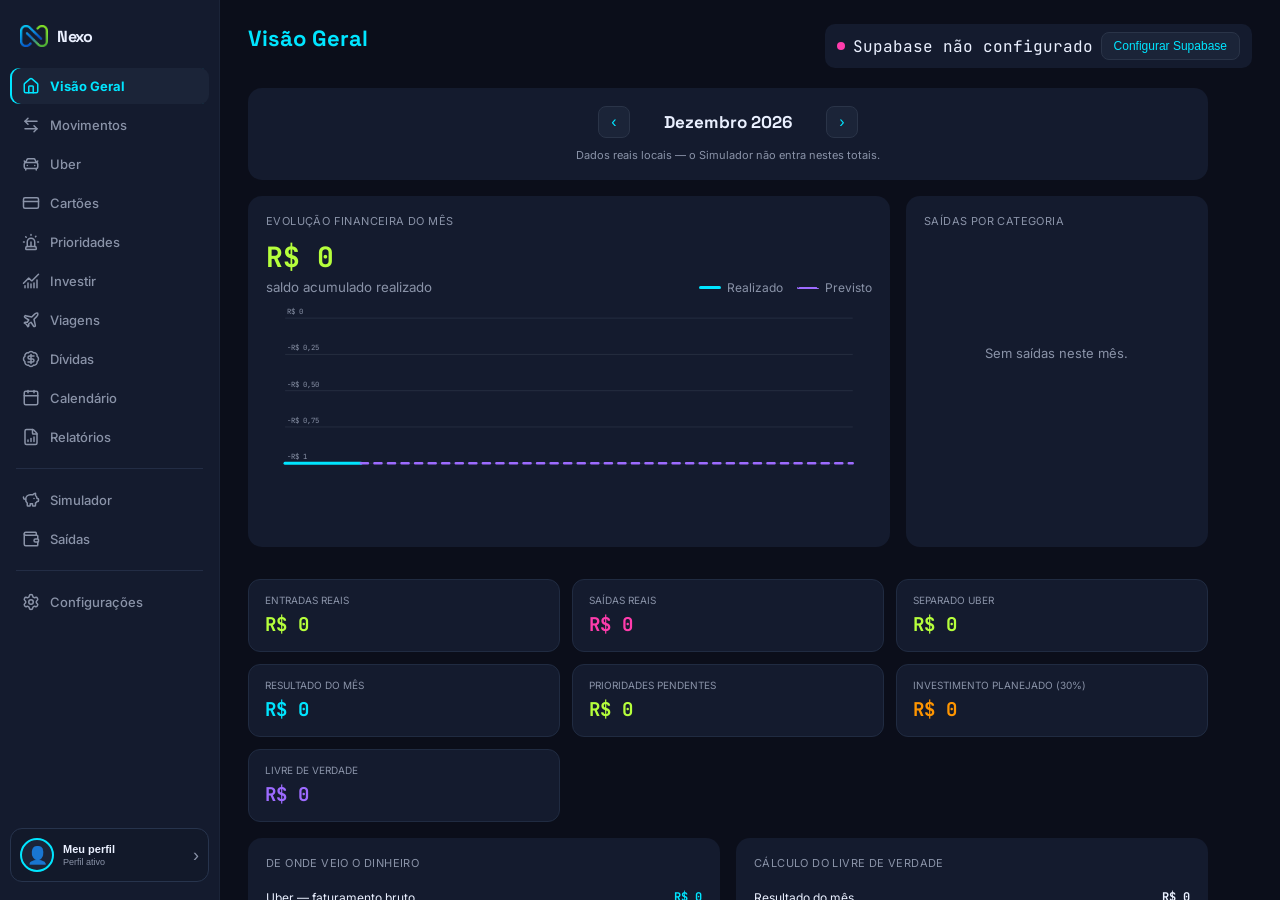
<file: index.html>
<!DOCTYPE html>
<html lang="pt-BR">
<head>
  <meta charset="UTF-8" />
  <meta name="viewport" content="width=device-width, initial-scale=1, viewport-fit=cover" />
  <meta name="theme-color" content="#0B0E1A" />
  <title>Nexo</title>
  <link rel="stylesheet" href="style.css" />
</head>
<body>
  <div class="app-shell">

    <!-- ================= SIDEBAR ================= -->
    <aside class="sidebar">
      <div class="sidebar-header disp"><img class="nexo-brand-mark" src="assets/branding/nexo-mark.png" alt=""><span>Nexo</span></div>
      <nav class="sidebar-nav">
        <button class="nav-item" data-screen="overview"><span class="app-icon icon-house"></span><span>Visão Geral</span></button>
        <button class="nav-item" data-screen="movimentos"><span class="app-icon icon-arrow-left-right"></span><span>Movimentos</span></button>
        <button class="nav-item" data-screen="uber"><span class="app-icon icon-car-front"></span><span>Uber</span></button>
        <button class="nav-item" data-screen="cartoes"><span class="app-icon icon-credit-card"></span><span>Cartões</span></button>
        <button class="nav-item" data-screen="prioridades"><span class="app-icon icon-siren"></span><span>Prioridades</span></button>
        <button class="nav-item" data-screen="investir"><span class="app-icon icon-chart-no-axes-combined"></span><span>Investir</span></button>
        <button class="nav-item" data-screen="viagens"><span class="app-icon icon-plane"></span><span>Viagens</span></button>
        <button class="nav-item" data-screen="dividas"><span class="app-icon icon-badge-dollar-sign"></span><span>Dívidas</span></button>
        <button class="nav-item" data-screen="calendario"><span class="app-icon icon-calendar"></span><span>Calendário</span></button>
        <button class="nav-item" data-screen="relatorios"><span class="app-icon icon-file-chart-column-increasing"></span><span>Relatórios</span></button>
        <div class="sidebar-divider"></div>
        <button class="nav-item" data-screen="sim"><span class="app-icon icon-piggy-bank"></span><span>Simulador</span></button>
        <button class="nav-item" data-screen="saidas"><span class="app-icon icon-wallet"></span><span>Saídas</span></button>
        <div class="sidebar-divider"></div>
        <button class="nav-item" data-screen="config"><span class="app-icon icon-settings"></span><span>Configurações</span></button>
      </nav>
      <button class="sidebar-profile-card" data-screen="profile" title="Abrir perfil">
        <div id="sidebarProfileAvatar" class="sidebar-profile-avatar profile-color-cyan"><span>👤</span></div>
        <div class="sidebar-profile-copy"><strong id="sidebarProfileName">Perfil</strong><small>Perfil ativo</small></div>
        <span class="sidebar-profile-chevron">›</span>
      </button>
    </aside>

    <!-- ================= CONTEÚDO ================= -->
    <main class="main-content">
      <div class="header-row">
        <button id="mobileMenuBtn" class="mobile-menu-btn" aria-label="Abrir menu">☰</button>
        <div class="disp title" id="screenTitle">Visão Geral</div>
        <div class="conn-box">
          <span id="connDot" class="dot off"></span>
          <span id="connLabel" class="mono">Supabase</span>
          <button id="connBtn" class="btn-ghost">Sincronizar</button>
        </div>
      </div>

      <!-- ========== VISÃO GERAL ========== -->
      <div id="screen-overview" class="screen">
        <div class="card">
          <div class="month-nav">
            <button id="prevMonthOverview" class="nav-arrow">‹</button>
            <div class="disp month-label" id="overviewMonthLabel">Agosto 2026</div>
            <button id="nextMonthOverview" class="nav-arrow">›</button>
          </div>
          <div class="overview-caption">Dados reais locais — o Simulador não entra nestes totais.</div>
        </div>

        <div class="overview-web-dashboard-grid">
          <section class="card overview-balance-panel">
            <div class="eyebrow">EVOLUÇÃO FINANCEIRA DO MÊS</div>
            <div class="overview-chart-head"><div><strong id="overviewChartBalance" class="mono overview-chart-balance">R$ 0,00</strong><small>saldo acumulado realizado</small></div><div class="overview-chart-legend"><span><i class="legend-line realized"></i>Realizado</span><span><i class="legend-line forecast"></i>Previsto</span></div></div>
            <div id="overviewEvolutionChart" class="overview-evolution-chart"></div>
          </section>
          <section class="card overview-category-panel">
            <div class="eyebrow">SAÍDAS POR CATEGORIA</div>
            <div id="overviewCategoryChart" class="overview-category-chart"></div>
          </section>
        </div>

        <div class="summary-grid overview-main-grid" id="overviewMainGrid"></div>

        <div class="grid-2 overview-details-grid">
          <div class="card">
            <div class="eyebrow">DE ONDE VEIO O DINHEIRO</div>
            <div id="overviewIncomeBreakdown"></div>
          </div>
          <div class="card">
            <div class="eyebrow">CÁLCULO DO LIVRE DE VERDADE</div>
            <div id="overviewFormula"></div>
            <div class="overview-rule-note">Prioridades já pagas só afetam o caixa quando também forem registradas em Saídas. Assim evitamos descontar o mesmo valor duas vezes.</div>
          </div>
        </div>

        <div class="summary-grid overview-module-grid" id="overviewModuleGrid"></div>

        <div id="sheetPanel" class="card sheet-panel" style="display:none;">
          <div class="eyebrow">REFERÊNCIA DA PLANILHA GOOGLE ATUAL</div>
          <div class="sheet-grid">
            <div><span class="mono val cyan" id="sSaldo">—</span><div class="lbl">Saldo em conta</div></div>
            <div><span class="mono val green" id="sEntradas">—</span><div class="lbl">Entradas do mês</div></div>
            <div><span class="mono val pink" id="sSaidas">—</span><div class="lbl">Saídas do mês</div></div>
            <div><span class="mono val gold" id="sParcela">—</span><div class="lbl">Próxima parcela do carro</div></div>
            <div><span class="mono val orange" id="sInvestido">—</span><div class="lbl">Investido até agora</div></div>
          </div>
          <button id="refreshBtn" class="btn-ghost small">Atualizar da planilha</button>
        </div>
      </div>

      <!-- ========== MOVIMENTOS ========== -->
      <div id="screen-movimentos" class="screen" style="display:none;">
        <div class="card">
          <div class="month-nav">
            <button id="prevMonthMov" class="nav-arrow">‹</button>
            <div class="disp month-label" id="movMonthLabel">Agosto 2026</div>
            <button id="nextMonthMov" class="nav-arrow">›</button>
          </div>
        </div>

        <div class="summary-grid movements-summary-grid" id="movSummaryGrid"></div>

        <div class="card">
          <div class="eyebrow">NOVA ENTRADA — TRABALHO / SALÁRIO / OUTROS</div>
          <div class="income-form">
            <input type="date" id="movIncomeDate" class="input-field mono" />
            <select id="movIncomeCategory" class="input-field">
              <option>Trabalho/Serviço</option><option>Salário</option><option>Freelance</option>
              <option>Venda</option><option>Comissão</option><option>Reembolso</option><option>Outros</option>
            </select>
            <input type="text" id="movIncomeSource" class="input-field" placeholder="Fonte (ex: Cliente X)" />
            <input type="text" id="movIncomeDesc" class="input-field" placeholder="Descrição" />
            <input type="number" min="0" step="0.01" id="movIncomeValue" class="input-field mono" placeholder="Valor (R$)" />
            <input type="text" id="movIncomeNotes" class="input-field" placeholder="Observações (opcional)" />
            <button id="addIncomeBtn" class="btn-primary small">+ Entrada</button>
          </div>
          <div class="overview-rule-note">Ganhos do Uber são lançados na aba Uber e aparecem automaticamente aqui.</div>
        </div>

        <div class="card">
          <div class="eyebrow prio-list-header">
            <span>EXTRATO DO MÊS</span>
            <div class="prio-filters">
              <select id="movFilterType" class="input-field small-select">
                <option value="todos">Todos</option>
                <option value="entradas">Entradas</option>
                <option value="saidas">Saídas</option>
                <option value="reservas">Separado Uber</option>
              </select>
              <input id="movSearch" class="input-field small-select movement-search" placeholder="Buscar..." />
            </div>
          </div>
          <div id="movementsTable"></div>
        </div>
      </div>

      <!-- ========== UBER ========== -->
      <div id="screen-uber" class="screen" style="display:none;">
        <div class="uber-dashboard-layout">
          <div class="uber-entry-column">
            <div class="card">
              <div class="month-nav">
                <button id="prevMonthUber" class="nav-arrow">‹</button>
                <div class="disp month-label" id="uberMonthLabel">Agosto 2026</div>
                <button id="nextMonthUber" class="nav-arrow">›</button>
              </div>
              <div class="eyebrow" style="margin-top:14px;">ESCOLHA A SEMANA</div>
              <div id="uberWeekPills" class="week-pills"></div>
            </div>

            <div class="card">
              <div class="eyebrow">UBER DO DIA — informe ganho bruto, combustível e quanto deseja separar</div>
              <div id="uberWeekStrip" class="week-strip uber-week-strip-grid"></div>
              <div class="week-summary mono" id="uberWeekSummary"></div>
            </div>

            <div class="summary-grid uber-summary-grid" id="uberSummaryGrid"></div>

            <div class="card uber-info-card">
              <div class="eyebrow">UBER = REALIZADO</div>
              <p class="placeholder-text">Registre o faturamento bruto, o combustível gasto e uma porcentagem ou valor separado. Combustível entra como saída real; o valor separado aparece como dinheiro comprometido. Tudo alimenta Movimentos e Visão Geral automaticamente.</p>
            </div>
          </div>

          <aside class="uber-analytics-column">
            <div class="card uber-chart-panel">
              <div class="uber-chart-head">
                <div>
                  <div class="eyebrow">DESEMPENHO DA SEMANA</div>
                  <div class="uber-chart-title">Bruto × combustível × disponível</div>
                </div>
                <div id="uberWeekChartTotal" class="mono uber-chart-kpi"></div>
              </div>
              <div id="uberWeekChart" class="uber-chart"></div>
              <div class="uber-chart-legend">
                <span><i class="legend-dot cyan-bg"></i>Bruto</span>
                <span><i class="legend-dot pink-bg"></i>Combustível</span>
                <span><i class="legend-dot green-bg"></i>Disponível</span>
              </div>
            </div>

            <div class="card uber-chart-panel">
              <div class="uber-chart-head">
                <div>
                  <div class="eyebrow">EVOLUÇÃO DO MÊS</div>
                  <div class="uber-chart-title">Faturamento diário + acumulado disponível</div>
                </div>
                <div id="uberMonthChartTotal" class="mono uber-chart-kpi"></div>
              </div>
              <div id="uberMonthChart" class="uber-chart uber-month-chart"></div>
              <div class="uber-chart-legend">
                <span><i class="legend-dot cyan-bg"></i>Bruto/dia</span>
                <span><i class="legend-line gold-line"></i>Disponível acumulado</span>
              </div>
            </div>

            <div class="card uber-insights-card">
              <div class="eyebrow">INSIGHTS DO PERÍODO</div>
              <div id="uberInsights" class="uber-insights-grid"></div>
            </div>
          </aside>
        </div>

      </div>

      <!-- ========== TELAS AINDA NÃO IMPLEMENTADAS ========== -->
      <div id="screen-cartoes" class="screen" style="display:none;">
        <div class="card">
          <div class="month-nav">
            <button id="prevMonthCards" class="nav-arrow">‹</button>
            <div class="disp month-label" id="cardMonthLabel">Agosto 2026</div>
            <button id="nextMonthCards" class="nav-arrow">›</button>
          </div>
          <div class="overview-caption">Compras viram compromisso de fatura; somente o pagamento da fatura entra como Saída real.</div>
        </div>

        <div class="summary-grid card-summary-grid" id="cardSummaryGrid"></div>

        <div class="grid-2 card-setup-grid">
          <div class="card" id="cardFormBox"></div>
          <div class="card">
            <div class="eyebrow">NOVA COMPRA NO CARTÃO</div>
            <div class="card-purchase-form">
              <select id="purchaseCard" class="input-field"></select>
              <input id="purchaseDesc" class="input-field" placeholder="Descrição da compra">
              <select id="purchaseCategory" class="input-field">
                <option>Alimentação</option><option>Transporte</option><option>Compras</option><option>Casa</option>
                <option>Saúde</option><option>Lazer</option><option>Assinaturas</option><option>Educação</option>
                <option>Viagem</option><option>Outros</option>
              </select>
              <input id="purchaseValue" class="input-field mono" type="number" min="0" step="0.01" placeholder="Valor total (R$)">
              <input id="purchaseDate" class="input-field mono" type="date">
              <input id="purchaseInstallments" class="input-field mono" type="number" min="1" max="48" value="1" placeholder="Parcelas">
              <input id="purchaseNotes" class="input-field" placeholder="Observações (opcional)">
              <button id="addCardPurchaseBtn" class="btn-primary small">+ Compra</button>
            </div>
            <div class="overview-rule-note">O mês da primeira fatura respeita o dia de fechamento do cartão. Compras parceladas ocupam o limite pelo saldo ainda não quitado.</div>
          </div>
        </div>

        <div class="card">
          <div class="eyebrow prio-list-header">
            <span>MEUS CARTÕES</span>
            <div class="prio-filters">
              <select id="cardFilterStatus" class="input-field small-select">
                <option value="ativos">Ativos</option><option value="inativos">Inativos</option><option value="todos">Todos</option>
              </select>
              <input id="cardSearch" class="input-field small-select movement-search" placeholder="Buscar cartão...">
            </div>
          </div>
          <div id="creditCardList"></div>
        </div>
      </div>
      <div id="screen-prioridades" class="screen" style="display:none;">

        <div class="card">
          <div class="month-nav">
            <button id="prevMonthPrioridades" class="nav-arrow">‹</button>
            <div class="disp month-label" id="monthLabelPrioridades">Agosto 2026</div>
            <button id="nextMonthPrioridades" class="nav-arrow">›</button>
          </div>
        </div>

        <div class="card">
          <div class="eyebrow">NOVA PRIORIDADE</div>
          <div class="priority-form">
            <input type="text" id="prioNome" class="input-field" placeholder="Nome (ex: Aluguel)" />
            <select id="prioCategoria" class="input-field">
              <option>Aluguel</option>
              <option>Energia</option>
              <option>Internet</option>
              <option>Parcela do carro</option>
              <option>Seguro</option>
              <option>Impostos</option>
              <option>Compras importantes</option>
              <option>Reserva específica</option>
              <option>Outros compromissos</option>
            </select>
            <select id="prioNivel" class="input-field">
              <option value="Alta">Alta prioridade</option>
              <option value="Média" selected>Média prioridade</option>
              <option value="Baixa">Baixa prioridade</option>
            </select>
            <input type="number" id="prioValor" class="input-field mono" placeholder="Valor previsto (R$)" />
            <input type="date" id="prioVencimento" class="input-field mono" />
            <label class="checkbox-row" style="margin-top:0;">
              <input type="checkbox" id="prioRecorrente" />
              Recorrente
            </label>
            <input type="text" id="prioObs" class="input-field" placeholder="Observações (opcional)" />
            <button id="addPriorityBtn" class="btn-primary small">+ Adicionar</button>
          </div>
        </div>

        <div class="summary-grid" id="prioSummaryGrid" style="grid-template-columns:repeat(4,1fr);"></div>

        <div class="card">
          <div class="eyebrow prio-list-header">
            <span>PRIORIDADES DO MÊS</span>
            <div class="prio-filters">
              <select id="prioFilterStatus" class="input-field small-select">
                <option value="todos">Todos os status</option>
                <option value="Pendente">Pendente</option>
                <option value="Parcialmente reservado">Parcialmente reservado</option>
                <option value="Reservado">Reservado</option>
                <option value="Pago">Pago</option>
              </select>
              <select id="prioFilterNivel" class="input-field small-select">
                <option value="todos">Todos os níveis</option>
                <option value="Alta">Alta</option>
                <option value="Média">Média</option>
                <option value="Baixa">Baixa</option>
              </select>
              <button id="prioSortBtn" class="btn-ghost small">Vencimento ↑</button>
            </div>
          </div>
          <div id="priorityList"></div>
        </div>

      </div>
      <div id="screen-investir" class="screen" style="display:none;">

        <div class="card">
          <div class="month-nav">
            <button id="prevMonthInvestimentos" class="nav-arrow">‹</button>
            <div class="disp month-label" id="invMonthLabel">Agosto 2026</div>
            <button id="nextMonthInvestimentos" class="nav-arrow">›</button>
          </div>
          <div class="prio-list-header" style="margin-top:4px;">
            <span style="font-size:11px;color:var(--grey);">mês usado só pra "Rendimentos do mês" abaixo</span>
          </div>
        </div>

        <div class="summary-grid" id="invSummaryGrid" style="grid-template-columns:repeat(3,1fr);"></div>

        <div class="card">
          <div class="eyebrow">NOVO INVESTIMENTO</div>
          <div class="investment-form">
            <select id="invTipo" class="input-field">
              <option>Ação</option>
              <option>Fundo Imobiliário</option>
              <option>ETF</option>
              <option>Tesouro Direto</option>
              <option>CDB</option>
              <option>LCI/LCA</option>
              <option>Fundo</option>
              <option>Criptomoeda</option>
              <option>Outro</option>
            </select>
            <input type="text" id="invNome" class="input-field" placeholder="Nome" />
            <input type="text" id="invTicker" class="input-field field-qty" placeholder="Ticker" />
            <input type="text" id="invInstituicao" class="input-field" placeholder="Instituição/Corretora" />
            <input type="number" step="any" id="invQuantidade" class="input-field field-qty mono" placeholder="Quantidade" />
            <input type="number" step="0.01" id="invPrecoMedio" class="input-field field-qty mono" placeholder="Preço médio (R$)" />
            <input type="number" step="0.01" id="invValorAtualUnitario" class="input-field field-qty mono" placeholder="Preço atual (R$)" />
            <input type="number" step="0.01" id="invValorInvestido" class="input-field field-fixed mono" placeholder="Valor investido (R$)" />
            <input type="number" step="0.01" id="invValorAtual" class="input-field field-fixed mono" placeholder="Valor atual (R$)" />
            <input type="date" id="invData" class="input-field mono" />
            <input type="text" id="invObs" class="input-field" placeholder="Observações (opcional)" />
            <button id="addInvestmentBtn" class="btn-primary small">+ Adicionar</button>
          </div>
        </div>

        <div class="card">
          <div class="eyebrow prio-list-header">
            <span>CARTEIRA</span>
            <div class="prio-filters">
              <input type="text" id="invSearch" class="input-field small-select" placeholder="Buscar por nome/ticker" style="width:170px;" />
              <select id="invFilterTipo" class="input-field small-select">
                <option value="todos">Todos os tipos</option>
                <option>Ação</option>
                <option>Fundo Imobiliário</option>
                <option>ETF</option>
                <option>Tesouro Direto</option>
                <option>CDB</option>
                <option>LCI/LCA</option>
                <option>Fundo</option>
                <option>Criptomoeda</option>
                <option>Outro</option>
              </select>
              <select id="invFilterAtivo" class="input-field small-select">
                <option value="ativos">Só ativos</option>
                <option value="inativos">Só inativos</option>
                <option value="todos">Todos</option>
              </select>
              <select id="invSortField" class="input-field small-select">
                <option value="valorAtual">Ordenar: Valor atual</option>
                <option value="rentabilidade">Ordenar: Rentabilidade</option>
              </select>
              <button id="invSortDirBtn" class="btn-ghost small">↓</button>
            </div>
          </div>
          <div id="investmentList"></div>
        </div>

      </div>
      <div id="screen-viagens" class="screen" style="display:none;">
        <div class="summary-grid trip-summary-grid" id="tripSummaryGrid"></div>

        <div class="card">
          <div class="eyebrow">NOVA VIAGEM</div>
          <div class="trip-form">
            <input type="text" id="tripNome" class="input-field" placeholder="Nome da viagem" />
            <input type="text" id="tripDestino" class="input-field" placeholder="Destino" />
            <input type="date" id="tripDataIda" class="input-field mono" title="Data de ida" />
            <input type="date" id="tripDataVolta" class="input-field mono" title="Data de volta" />
            <input type="number" min="0" step="0.01" id="tripOrcamento" class="input-field mono" placeholder="Orçamento total (R$)" />
            <select id="tripStatus" class="input-field">
              <option>Planejada</option>
              <option>Em andamento</option>
              <option>Concluída</option>
              <option>Cancelada</option>
            </select>
            <input type="text" id="tripObs" class="input-field" placeholder="Observações (opcional)" />
            <button id="addTripBtn" class="btn-primary small">+ Criar viagem</button>
          </div>
        </div>

        <div class="card">
          <div class="eyebrow prio-list-header">
            <span>VIAGENS</span>
            <div class="prio-filters">
              <input type="text" id="tripSearch" class="input-field small-select" placeholder="Buscar nome/destino" />
              <select id="tripFilterStatus" class="input-field small-select">
                <option value="todos">Todos os status</option>
                <option>Planejada</option>
                <option>Em andamento</option>
                <option>Concluída</option>
                <option>Cancelada</option>
              </select>
              <select id="tripSortField" class="input-field small-select">
                <option value="dataIda">Ordenar: Data de ida</option>
                <option value="orcamento">Ordenar: Orçamento</option>
                <option value="faltante">Ordenar: Quanto falta</option>
              </select>
              <button id="tripSortDirBtn" class="btn-ghost small">↑</button>
            </div>
          </div>
          <div id="tripList"></div>
        </div>
      </div>
      <div id="screen-dividas" class="screen" style="display:none;">
        <div class="summary-grid debt-summary-grid" id="debtSummaryGrid"></div>

        <div class="card">
          <div class="eyebrow">NOVA DÍVIDA</div>
          <div class="debt-form">
            <input id="debtCreditor" class="input-field" placeholder="Credor / banco" />
            <input id="debtDescription" class="input-field" placeholder="Descrição (ex.: Financiamento carro)" />
            <input id="debtOriginal" class="input-field" type="number" min="0" step="0.01" placeholder="Valor original" />
            <input id="debtBalance" class="input-field" type="number" min="0" step="0.01" placeholder="Saldo atual (opcional)" />
            <input id="debtInterest" class="input-field" type="number" min="0" step="0.01" placeholder="Juros %" />
            <input id="debtInstallments" class="input-field" type="number" min="0" step="1" placeholder="Qtd. parcelas" />
            <input id="debtPaidInstallments" class="input-field" type="number" min="0" step="1" placeholder="Parcelas pagas" />
            <input id="debtInstallmentValue" class="input-field" type="number" min="0" step="0.01" placeholder="Valor da parcela" />
            <label class="field-wrap"><span>Próx. vencimento</span><input id="debtDueDate" class="input-field" type="date" /></label>
            <label class="field-wrap"><span>Início</span><input id="debtStartDate" class="input-field" type="date" /></label>
            <label class="field-wrap"><span>Previsão fim</span><input id="debtEndDate" class="input-field" type="date" /></label>
            <select id="debtStatus" class="input-field">
              <option>Ativa</option><option>Negociada</option><option>Atrasada</option><option>Quitada</option>
            </select>
            <input id="debtNotes" class="input-field debt-notes" placeholder="Observações (opcional)" />
            <div class="debt-form-actions">
              <button id="cancelDebtEditBtn" class="btn-ghost small" style="display:none;">Cancelar</button>
              <button id="addDebtBtn" class="btn-primary small">+ Adicionar dívida</button>
            </div>
          </div>
        </div>

        <div id="debtPaymentBox" class="card debt-payment-box" style="display:none;">
          <div class="eyebrow" id="debtPaymentTitle">REGISTRAR PAGAMENTO</div>
          <div class="debt-payment-form">
            <input id="debtPaymentValue" class="input-field" type="number" min="0" step="0.01" placeholder="Valor pago" />
            <input id="debtPaymentDate" class="input-field" type="date" />
            <input id="debtPaymentNotes" class="input-field" placeholder="Observação (opcional)" />
            <label class="check-line"><input id="debtPaymentCountInstallment" type="checkbox" checked /> Contar como parcela paga</label>
            <label class="check-line"><input id="debtPaymentAsExpense" type="checkbox" /> Registrar pagamento como Saída</label>
            <div class="debt-form-actions">
              <button id="cancelDebtPaymentBtn" class="btn-ghost small">Cancelar</button>
              <button id="saveDebtPaymentBtn" class="btn-primary small">Registrar pagamento</button>
            </div>
          </div>
        </div>

        <div class="card">
          <div class="eyebrow prio-list-header">
            <span>DÍVIDAS</span>
            <div class="prio-filters">
              <input id="debtSearch" class="input-field small-select" placeholder="Buscar credor/descrição" />
              <select id="debtFilterStatus" class="input-field small-select">
                <option value="todos">Todos os status</option><option>Ativa</option><option>Negociada</option><option>Atrasada</option><option>Quitada</option>
              </select>
              <select id="debtSortField" class="input-field small-select">
                <option value="saldo">Ordenar: Saldo</option><option value="vencimento">Ordenar: Vencimento</option><option value="parcela">Ordenar: Parcela</option>
              </select>
              <button id="debtSortDirBtn" class="btn-ghost small">↓</button>
            </div>
          </div>
          <div id="debtList"></div>
        </div>
      </div>
      <div id="screen-calendario" class="screen calendar-screen" style="display:none;">
        <div class="card calendar-toolbar-card">
          <div class="calendar-toolbar">
            <div class="month-nav calendar-month-nav">
              <button id="prevMonthCalendar" class="nav-arrow">‹</button>
              <div class="disp month-label" id="calendarMonthLabel">Agosto 2026</div>
              <button id="nextMonthCalendar" class="nav-arrow">›</button>
            </div>
            <div class="calendar-toolbar-actions">
              <button id="calendarTodayBtn" class="btn-ghost">Hoje</button>
              <select id="calendarFilter" class="input-field">
                <option value="todos">Todos</option>
                <option value="prioridade">Prioridades</option>
                <option value="cartao">Cartões</option>
                <option value="divida">Dívidas</option>
                <option value="viagem">Viagens</option>
                <option value="lembrete">Lembretes</option>
                <option value="recebimento">Recebimentos</option>
              </select>
            </div>
          </div>
          <div class="overview-caption">Vencimentos e marcos dos módulos são consolidados automaticamente. Lembretes manuais não alteram seu saldo.</div>
        </div>

        <div class="summary-grid calendar-summary-grid" id="calendarSummaryGrid"></div>

        <div class="calendar-layout">
          <div class="card calendar-main-card">
            <div id="calendarGrid" class="calendar-grid"></div>
          </div>

          <aside class="calendar-side">
            <div class="card calendar-agenda-card">
              <div class="calendar-side-head">
                <div>
                  <div class="eyebrow">AGENDA DO DIA</div>
                  <div class="disp calendar-agenda-date" id="calendarAgendaDate">—</div>
                </div>
              </div>
              <div id="calendarAgenda" class="calendar-agenda"></div>
            </div>

            <div class="card calendar-event-form-card">
              <div class="eyebrow">LEMBRETE / CONTA MANUAL</div>
              <div class="calendar-event-form">
                <input id="calendarEventTitle" class="input-field" placeholder="Título (ex: Internet)" />
                <div class="calendar-form-row">
                  <input id="calendarEventDate" type="date" class="input-field mono" />
                  <select id="calendarEventCategory" class="input-field">
                    <option>Conta/Compromisso</option>
                    <option>Lembrete</option>
                    <option>Recebimento</option>
                    <option>Outro</option>
                  </select>
                </div>
                <div class="calendar-form-row">
                  <input id="calendarEventAmount" type="number" min="0" step="0.01" class="input-field mono" placeholder="Valor (opcional)" />
                  <label class="calendar-recurring"><input id="calendarEventRecurring" type="checkbox" /> Repetir mensalmente</label>
                </div>
                <input id="calendarEventNotes" class="input-field" placeholder="Observações (opcional)" />
                <div class="calendar-form-actions">
                  <button id="calendarEventCancel" class="btn-ghost small" style="display:none;">Cancelar</button>
                  <button id="calendarEventSave" class="btn-primary small">+ Adicionar</button>
                </div>
              </div>
            </div>
          </aside>
        </div>
      </div>
      <div id="screen-relatorios" class="screen" style="display:none;">
        <div class="card report-toolbar-card">
          <div class="report-toolbar">
            <div class="month-nav report-month-nav">
              <button id="prevMonthReport" class="nav-arrow">‹</button>
              <div class="disp month-label" id="reportMonthLabel">Agosto 2026</div>
              <button id="nextMonthReport" class="nav-arrow">›</button>
            </div>
            <label class="report-range-field">
              <span>EVOLUÇÃO</span>
              <select id="reportRange" class="input-field">
                <option value="6">Últimos 6 meses</option>
                <option value="12" selected>Últimos 12 meses</option>
              </select>
            </label>
          </div>
          <div class="report-helper">Relatórios usam somente dados reais registrados no aplicativo. O Simulador não entra nos resultados realizados.</div>
        </div>

        <div id="reportExecutiveGrid" class="summary-grid report-executive-grid"></div>

        <div class="report-main-grid">
          <div class="card report-chart-card">
            <div class="report-section-head">
              <div>
                <div class="eyebrow">EVOLUÇÃO FINANCEIRA</div>
                <div class="report-title">Entradas × saídas × resultado</div>
              </div>
              <div class="report-legend">
                <span><i class="legend-dot cyan-bg"></i>Entradas</span>
                <span><i class="legend-dot pink-bg"></i>Saídas</span>
                <span><i class="legend-line report-result-line"></i>Resultado</span>
              </div>
            </div>
            <div id="reportMonthlyChart" class="report-monthly-chart"></div>
            <div id="reportTrendInsights" class="report-trend-insights"></div>
          </div>

          <div class="card report-snapshot-card">
            <div class="eyebrow">POSIÇÃO FINANCEIRA</div>
            <div class="report-title">Compromissos e patrimônio</div>
            <div id="reportModuleSnapshot" class="report-module-snapshot"></div>
          </div>
        </div>

        <div class="report-two-grid">
          <div class="card">
            <div class="eyebrow">SAÍDAS POR CATEGORIA</div>
            <div class="report-title">Onde o dinheiro saiu no mês</div>
            <div id="reportExpenseCategories" class="report-bars"></div>
          </div>
          <div class="card">
            <div class="eyebrow">ENTRADAS POR ORIGEM</div>
            <div class="report-title">De onde veio a receita do mês</div>
            <div id="reportIncomeCategories" class="report-bars"></div>
          </div>
        </div>

        <div class="card report-uber-card">
          <div class="eyebrow">DESEMPENHO UBER</div>
          <div class="report-title">Eficiência operacional do mês</div>
          <div id="reportUberGrid" class="report-uber-grid"></div>
        </div>
      </div>
      <div id="screen-profile" class="screen" style="display:none;">
        <div class="profile-layout">
          <div class="card profile-list-card">
            <div class="eyebrow">PERFIS DE ACESSO</div>
            <div class="settings-title small">Quem está usando o aplicativo?</div>
            <p class="placeholder-text">Os perfis compartilham os mesmos dados financeiros. A identificação individual ficará pronta para a sincronização/mobile.</p>
            <div id="profileList" class="profile-list"></div>
          </div>
          <div class="card profile-editor-card" id="profileEditor"></div>
        </div>
      </div>

      <div id="screen-config" class="screen" style="display:none;">
        <div class="settings-hero card">
          <div>
            <div class="eyebrow">CONFIGURAÇÕES DO APLICATIVO</div>
            <div class="settings-title">Preferências, planejamento e categorias</div>
            <p class="placeholder-text">Essas opções ficam salvas localmente e serão reaproveitadas na futura sincronização mobile.</p>
          </div>
          <div class="settings-actions">
            <button id="resetSettingsBtn" class="btn-ghost">Restaurar padrões</button>
            <button id="saveSettingsBtn" class="btn-primary"><span class="app-icon icon-circle-check sm"></span>Salvar configurações</button>
          </div>
        </div>

        <div class="settings-grid">
          <div class="card"><div class="eyebrow">APARÊNCIA E PAINEL</div><div id="settingsGeneral" class="settings-fields-grid"></div></div>
          <div class="card"><div class="eyebrow">PLANEJAMENTO</div><div id="settingsPlanning" class="settings-fields-grid"></div></div>
        </div>

        <div class="card">
          <div class="eyebrow">CATEGORIAS PERSONALIZADAS</div>
          <div class="settings-title small">Organize os seletores usados nos lançamentos</div>
          <div id="settingsCategories" class="settings-category-grid"></div>
        </div>

        <div class="card sync-settings-card">
          <div class="sync-settings-head">
            <div>
              <div class="eyebrow">BANCO CENTRAL — SUPABASE</div>
              <div class="settings-title small">Sincronização familiar e preparação para mobile</div>
              <p class="placeholder-text">O dados.json continua como cache/offline. O Supabase passa a guardar uma cópia central compartilhável entre seus dispositivos.</p>
            </div>
            <div id="syncStatusBadge" class="sync-status-badge">Não configurado</div>
          </div>
          <div id="centralSyncSettings"></div>
        </div>

        <div class="card">
          <div class="eyebrow">SISTEMA</div>
          <div id="settingsSystem" class="settings-system"></div>
        </div>
      </div>

      <!-- ========== SIMULADOR ========== -->
      <div id="screen-sim" class="screen" style="display:none;">

        <div class="card">
          <div class="month-nav">
            <button id="prevMonth" class="nav-arrow">‹</button>
            <div class="disp month-label" id="monthLabel">Agosto 2026</div>
            <button id="nextMonth" class="nav-arrow">›</button>
          </div>
          <div class="eyebrow" style="margin-top:14px;">ESCOLHA A SEMANA</div>
          <div id="weekPills" class="week-pills"></div>
        </div>

        <div class="card">
          <div class="eyebrow">GANHO DE CADA DIA — clique no dia pra ativar/desativar e ajuste o valor</div>
          <div id="weekStrip" class="week-strip"></div>
          <div class="week-summary mono" id="weekSummary"></div>
        </div>

        <div class="grid-2">
          <div class="card">
            <div class="eyebrow">GASTOS FIXOS DO MÊS (aluguel, contas etc)</div>
            <input type="number" id="fixedExpenses" class="input-big pink mono" value="3200" />
            <label class="checkbox-row">
              <input type="checkbox" id="includeCar" checked />
              Incluir parcela do carro (<span id="carValueLabel">R$ 1.400</span>/mês)
            </label>
            <div class="mini-stat">
              <span class="lbl">+ Saídas lançadas no mês (aba Saídas)</span>
              <span class="mono val pink" id="saidasDoMes">R$ 0</span>
            </div>
          </div>
          <div class="card">
            <div class="eyebrow">% DA SOBRA PRA INVESTIR — <span class="mono gold" id="investPercentLabel">30%</span></div>
            <input type="range" id="investPercent" min="0" max="100" value="30" />
            <div class="eyebrow" style="margin-top:16px;">CRESCIMENTO MENSAL ESPERADO (projeção 12m) — <span class="mono purple" id="growthLabel">0%</span></div>
            <input type="range" id="growthRate" min="-5" max="10" value="0" />
          </div>
        </div>

        <div class="summary-grid" id="summaryGrid"></div>

        <div id="warningBox" class="warning" style="display:none;">
          <span class="app-icon icon-circle-alert sm"></span> Nesse ritmo os gastos superam os ganhos. Ajuste os dias trabalhados ou os gastos.
        </div>

        <div class="card chart-card">
          <div class="eyebrow" style="padding-left:14px;">PROJEÇÃO — próximos 12 meses (base: mês selecionado)</div>
          <div id="chart"></div>
        </div>

        <div class="footer-row">
          <button id="saveBtn" class="btn-primary"><span class="app-icon icon-circle-check sm"></span>Salvar simulação na planilha</button>
          <span id="saveStatus" class="mono save-status"></span>
        </div>
      </div>

      <!-- ========== SAÍDAS ========== -->
      <div id="screen-saidas" class="screen" style="display:none;">

        <div class="card">
          <div class="month-nav">
            <button id="prevMonthSaidas" class="nav-arrow">‹</button>
            <div class="disp month-label" id="monthLabelSaidas">Agosto 2026</div>
            <button id="nextMonthSaidas" class="nav-arrow">›</button>
          </div>
        </div>

        <div class="card">
          <div class="eyebrow">NOVA SAÍDA</div>
          <div class="expense-form">
            <input type="date" id="expDate" class="input-field mono" />
            <select id="expCategory" class="input-field">
              <option>Combustível</option>
              <option>Manutenção</option>
              <option>Alimentação</option>
              <option>Documentação/Multas</option>
              <option>Outros</option>
            </select>
            <input type="text" id="expDesc" class="input-field" placeholder="Descrição (ex: Abastecimento posto X)" />
            <input type="number" id="expValue" class="input-field mono" placeholder="Valor (R$)" />
            <button id="addExpenseBtn" class="btn-primary small">+ Adicionar</button>
          </div>
        </div>

        <div class="summary-grid" style="grid-template-columns:1fr 1fr;">
          <div class="summary-card">
            <div class="lbl">TOTAL DE SAÍDAS NO MÊS</div>
            <div class="val mono pink" id="totalSaidasMes">R$ 0</div>
          </div>
          <div class="summary-card">
            <div class="lbl">LANÇAMENTOS</div>
            <div class="val mono cyan" id="countSaidasMes">0</div>
          </div>
        </div>

        <div class="card">
          <div class="eyebrow">LANÇAMENTOS DO MÊS</div>
          <div id="expenseTable"></div>
        </div>
      </div>

    </main>
  </div>

  <div id="sidebarBackdrop" class="sidebar-backdrop"></div>
  <script src="browser-platform.js"></script>
  <script type="module" src="app.js"></script>
</body>
</html>
</file>
<file: style.css>
@import url('https://fonts.googleapis.com/css2?family=Space+Grotesk:wght@500;700&family=Inter:wght@400;500;600&family=JetBrains+Mono:wght@500;700&display=swap');

:root {
  --bg: #0B0E1A;
  --card: #141B2E;
  --card2: #1B2438;
  --cyan: #00E5FF;
  --gold: #FFE94A;
  --green: #B6FF3C;
  --pink: #FF3CAC;
  --orange: #FF9500;
  --purple: #9D6BFF;
  --grey: #8A93A8;
  --off: #EAF0FF;
}

:root[data-theme="light"] {
  --bg: #F3F6FB;
  --card: #FFFFFF;
  --card2: #EAF0F8;
  --grey: #617087;
  --off: #142033;
  --cyan: #008FA8;
  --gold: #9A7900;
  --green: #4F8500;
  --pink: #C82C75;
  --orange: #C56C00;
  --purple: #6947CF;
}
:root[data-theme="light"] .sidebar { border-right-color: #DDE5F0; }
:root[data-theme="light"] .sidebar-divider,
:root[data-theme="light"] .mini-stat,
:root[data-theme="light"] .exp-table th,
:root[data-theme="light"] .exp-table td { border-color: #DCE4EF; }
:root[data-theme="light"] .day-pill,
:root[data-theme="light"] .uber-insight,
:root[data-theme="light"] .calendar-day,
:root[data-theme="light"] .profile-list-item { background: #F7F9FC; }
:root[data-theme="light"] .input-field,
:root[data-theme="light"] .input-big,
:root[data-theme="light"] .uber-mini-field input { background: #F6F8FC; border-color: #CCD7E5; }
:root[data-theme="light"] .conn-box { box-shadow: 0 1px 6px rgba(20,32,51,.08); }
:root[data-theme="light"] .exp-table tr:hover td { background: #F6F8FC; }
:root[data-theme="light"] .btn-primary { color: #FFFFFF; }
body, .sidebar, .card, .summary-card, .input-field, .input-big { transition: background-color .18s ease, color .18s ease, border-color .18s ease; }


/* ---------- Light theme component fixes (10.1.1) ---------- */
:root[data-theme="light"] .btn-ghost {
  background: #F4F7FB;
  border-color: #CCD7E5;
}
:root[data-theme="light"] .day-pill,
:root[data-theme="light"] .week-pill,
:root[data-theme="light"] .credit-history-item,
:root[data-theme="light"] .debt-item,
:root[data-theme="light"] .card-card,
:root[data-theme="light"] .trip-item,
:root[data-theme="light"] .priority-item,
:root[data-theme="light"] .investment-item,
:root[data-theme="light"] .settings-toggle,
:root[data-theme="light"] .settings-category-block,
:root[data-theme="light"] .profile-list-item,
:root[data-theme="light"] .profile-future-box,
:root[data-theme="light"] .calendar-agenda-event,
:root[data-theme="light"] .uber-insight,
:root[data-theme="light"] .report-mini-kpi {
  background: #FFFFFF;
  border-color: #D6E0EC;
  box-shadow: 0 1px 2px rgba(20,32,51,.03);
}
:root[data-theme="light"] .day-pill.active,
:root[data-theme="light"] .week-pill.active,
:root[data-theme="light"] .profile-list-item.active,
:root[data-theme="light"] .sidebar-profile-card.active {
  background: #F1F7FB;
  border-color: #AFC8DB;
}
:root[data-theme="light"] .settings-chip {
  background: #F4F7FB;
  border-color: #D2DCE9;
  color: var(--off);
}
:root[data-theme="light"] .settings-system-row,
:root[data-theme="light"] .report-snapshot-row,
:root[data-theme="light"] .debt-detail,
:root[data-theme="light"] .mini-stat,
:root[data-theme="light"] .trip-notes,
:root[data-theme="light"] .priority-quick-actions,
:root[data-theme="light"] .dividend-add-form,
:root[data-theme="light"] .dividend-history,
:root[data-theme="light"] .profile-editor-head {
  border-color: #D7E1ED;
}
:root[data-theme="light"] .report-kpi-card,
:root[data-theme="light"] .uber-summary-grid .summary-card {
  background: linear-gradient(180deg, #FFFFFF 0%, #F5F8FC 100%);
  border-color: #D6E0EC;
  box-shadow: 0 1px 2px rgba(20,32,51,.04);
}
:root[data-theme="light"] .report-bar-track,
:root[data-theme="light"] .priority-progress-track,
:root[data-theme="light"] .credit-limit-bar,
:root[data-theme="light"] .debt-progress,
:root[data-theme="light"] .calendar-day-events,
:root[data-theme="light"] .report-svg-bg {
  background: #EEF3F8;
  border-color: #D6E0EC;
}
:root[data-theme="light"] .credit-limit-bar,
:root[data-theme="light"] .debt-progress,
:root[data-theme="light"] .priority-progress-track { border: 1px solid #D6E0EC; }
:root[data-theme="light"] .calendar-day {
  background: #FFFFFF;
  border-color: #D6E0EC;
  color: var(--off);
}
:root[data-theme="light"] .calendar-day.muted,
:root[data-theme="light"] .uber-day-finance:not(.active) .uber-day-toggle,
:root[data-theme="light"] .uber-day-finance:not(.active) .uber-day-net,
:root[data-theme="light"] .uber-day-finance:not(.active) .uber-mini-field {
  opacity: .7;
}
:root[data-theme="light"] .sidebar-profile-card {
  background: #FFFFFF;
  border-color: #D6E0EC;
}
:root[data-theme="light"] .profile-add-btn {
  border-color: #C8D6E7;
  background: #F8FAFD;
}
:root[data-theme="light"] .emoji-option {
  background: #F6F8FC;
  border-color: #CCD7E5;
}
:root[data-theme="light"] .uber-day-finance {
  background: linear-gradient(180deg, #FFFFFF 0%, #F7FAFD 100%);
  border-color: #D7E1ED;
  box-shadow: 0 2px 8px rgba(20,32,51,.05);
}
:root[data-theme="light"] .uber-day-finance.active { border-color: rgba(79,133,0,.28); }
:root[data-theme="light"] .uber-day-toggle {
  background: #F5F8FC;
  border-color: #D6E0EC;
}
:root[data-theme="light"] .uber-mini-field > span,
:root[data-theme="light"] .uber-summary-grid .summary-card .lbl,
:root[data-theme="light"] .report-bar-head span {
  color: #6D7D95;
}
:root[data-theme="light"] .uber-mini-field input {
  background: #FBFCFE;
  border-color: #CCD7E5;
}
:root[data-theme="light"] .uber-day-net {
  background: #EFF4F9;
  border-top-color: #D7E1ED;
}
:root[data-theme="light"] .uber-chart-panel,
:root[data-theme="light"] .uber-insights-card,
:root[data-theme="light"] .report-main-grid > .card,
:root[data-theme="light"] .report-two-grid > .card {
  box-shadow: 0 1px 2px rgba(20,32,51,.04);
}
:root[data-theme="light"] .uber-svg-grid { stroke: #D3DDEA; }
:root[data-theme="light"] .uber-svg-axis,
:root[data-theme="light"] .uber-svg-day { fill: #76859A; }
:root[data-theme="light"] .uber-svg-value { fill: #94A0B2; }
:root[data-theme="light"] .debt-values > div,
:root[data-theme="light"] .card-stat,
:root[data-theme="light"] .credit-invoice-box,
:root[data-theme="light"] .report-mini-kpi,
:root[data-theme="light"] .calendar-legend-item {
  background: #F8FAFD;
  border-color: #D6E0EC;
}
:root[data-theme="light"] .debt-progress-label,
:root[data-theme="light"] .calendar-event-chip small,
:root[data-theme="light"] .profile-list-item small,
:root[data-theme="light"] .settings-system-row span,
:root[data-theme="light"] .profile-shared-note,
:root[data-theme="light"] .profile-future-box span {
  color: #6F7E95;
}

* { box-sizing: border-box; }

body {
  margin: 0;
  background: var(--bg);
  color: var(--off);
  font-family: 'Inter', system-ui, sans-serif;
}

.mono { font-family: 'JetBrains Mono', monospace; }
.disp { font-family: 'Space Grotesk', sans-serif; }

html, body { height: 100%; }

.app-shell { display: flex; height: 100vh; overflow: hidden; }

.sidebar {
  width: 220px;
  flex-shrink: 0;
  background: var(--card);
  border-right: 1px solid #1B2438;
  display: flex;
  flex-direction: column;
  padding: 18px 10px;
  overflow-y: auto;
}
.sidebar-header { font-size: 15px; font-weight: 700; color: var(--cyan); padding: 4px 10px 18px; }
.sidebar-nav { display: flex; flex-direction: column; gap: 3px; }
.sidebar-divider { height: 1px; background: #232D45; margin: 10px 6px; }

.nav-item {
  display: flex; align-items: center; gap: 10px;
  background: none; border: none; color: var(--grey);
  font-family: 'Inter', sans-serif; font-size: 13px; font-weight: 500;
  text-align: left; padding: 9px 12px; border-radius: 9px; cursor: pointer;
  white-space: nowrap;
}
.nav-item:hover { background: var(--card2); color: var(--off); }
.nav-item.active { background: var(--card2); color: var(--cyan); font-weight: 700; box-shadow: inset 2px 0 0 var(--cyan); }

.main-content {
  flex: 1;
  overflow-y: auto;
  padding: 24px 28px 40px;
  min-width: 0;
}

.screen { max-width: 960px; }

.placeholder-card { }
.placeholder-text { font-size: 13px; color: var(--grey); line-height: 1.6; margin: 0; }

@media (max-width: 860px) {
  .sidebar { width: 64px; padding: 14px 6px; }
  .sidebar-header { display: none; }
  .nav-item span { display: none; }
  .nav-item { justify-content: center; }
  .main-content { padding: 18px 16px 32px; }
}

.header-row { display: flex; justify-content: space-between; align-items: flex-start; margin-bottom: 20px; flex-wrap: wrap; gap: 12px; }
.title { font-size: 22px; font-weight: 700; color: var(--cyan); }
.subtitle { font-size: 12px; color: var(--grey); margin-top: 4px; }

.conn-box { display: flex; align-items: center; gap: 8px; background: var(--card); padding: 8px 12px; border-radius: 10px; }
.dot { width: 8px; height: 8px; border-radius: 50%; }
.dot.off { background: var(--pink); }
.dot.on { background: var(--green); box-shadow: 0 0 6px var(--green); }

.btn-ghost { background: var(--card2); border: 1px solid #2A3448; color: var(--cyan); font-size: 12px; padding: 6px 12px; border-radius: 8px; cursor: pointer; }
.btn-ghost:hover { border-color: var(--cyan); }
.btn-ghost.small { margin-top: 12px; font-size: 11px; padding: 5px 10px; }

.btn-primary { background: var(--cyan); color: #0B0E1A; font-weight: 700; border: none; padding: 12px 20px; border-radius: 10px; cursor: pointer; font-size: 13px; }
.btn-primary:hover { filter: brightness(1.1); }
.btn-primary:disabled { opacity: 0.5; cursor: default; }

.card { background: var(--card); border-radius: 14px; padding: 18px; margin-bottom: 16px; }
.eyebrow { font-size: 11px; color: var(--grey); letter-spacing: 0.4px; margin-bottom: 10px; }

.sheet-panel .sheet-grid { display: grid; grid-template-columns: repeat(5, 1fr); gap: 12px; }
.sheet-grid .val { font-size: 16px; font-weight: 700; display: block; }
.sheet-grid .lbl { font-size: 10px; color: var(--grey); margin-top: 4px; }
.cyan { color: var(--cyan); } .gold { color: var(--gold); } .green { color: var(--green); }
.pink { color: var(--pink); } .orange { color: var(--orange); } .purple { color: var(--purple); }

.week-strip { display: flex; gap: 8px; flex-wrap: wrap; }
.day-pill { flex: 1 1 100px; min-width: 100px; background: #0F1422; border: 1px solid transparent; border-radius: 10px; padding: 10px 8px; text-align: center; opacity: 0.5; transition: all .15s; }
.day-pill.active { background: var(--card2); border-color: #00E5FF33; opacity: 1; }
.day-pill button { background: none; border: none; color: var(--grey); font-weight: 700; font-size: 12px; cursor: pointer; padding: 0; margin-bottom: 6px; display: block; width: 100%; }
.day-pill.active button { color: var(--gold); }
.day-pill input { width: 100%; background: transparent; border: none; border-bottom: 1px solid #2A3448; color: #556; font-size: 14px; text-align: center; padding: 2px 0; outline: none; font-family: 'JetBrains Mono', monospace; }
.day-pill.active input { color: var(--cyan); }
.week-summary { margin-top: 10px; font-size: 12px; color: var(--grey); }

.grid-2 { display: grid; grid-template-columns: 1fr 1fr; gap: 16px; }

.input-big { width: 100%; background: var(--card2); border: 1px solid #2A3448; border-radius: 8px; font-size: 16px; font-weight: 700; padding: 8px 10px; outline: none; }
input[type=range] { -webkit-appearance: none; width: 100%; height: 4px; border-radius: 4px; background: var(--card2); outline: none; }
input[type=range]::-webkit-slider-thumb { -webkit-appearance: none; width: 16px; height: 16px; border-radius: 50%; background: var(--cyan); cursor: pointer; box-shadow: 0 0 8px rgba(0,229,255,.6); }

.checkbox-row { display: flex; align-items: center; gap: 8px; margin-top: 12px; font-size: 12px; color: var(--grey); cursor: pointer; }

.summary-grid { display: grid; grid-template-columns: repeat(3, 1fr); gap: 12px; margin-bottom: 16px; }
.summary-card { background: var(--card); border-radius: 12px; padding: 14px 16px; }
.summary-card .lbl { font-size: 10px; color: var(--grey); margin-bottom: 6px; }
.summary-card .val { font-size: 19px; font-weight: 700; }

.warning { background: #2A1420; border: 1px solid #FF3CAC55; border-radius: 10px; padding: 10px 14px; font-size: 12px; color: #FF9DC4; margin-bottom: 20px; }

.chart-card { padding: 18px 8px 8px; }

.footer-row { display: flex; align-items: center; gap: 12px; margin-top: 8px; }
.save-status { font-size: 12px; color: var(--grey); }

@media (max-width: 720px) {
  .grid-2, .summary-grid, .sheet-grid { grid-template-columns: 1fr 1fr; }
}

/* ---------- tabs ---------- */
/* ---------- (tabs antigas removidas na Fase 2B — vide .nav-item da sidebar) ---------- */

/* ---------- month nav ---------- */
.month-nav { display: flex; align-items: center; justify-content: center; gap: 18px; }
.nav-arrow { background: var(--card2); border: 1px solid #2A3448; color: var(--cyan); font-size: 16px; width: 32px; height: 32px; border-radius: 8px; cursor: pointer; }
.nav-arrow:hover { border-color: var(--cyan); }
.month-label { font-size: 17px; font-weight: 700; color: var(--off); min-width: 160px; text-align: center; }

/* ---------- week pills ---------- */
.week-pills { display: flex; gap: 8px; flex-wrap: wrap; }
.week-pill { background: #0F1422; border: 1px solid transparent; color: var(--grey); font-size: 12px; padding: 8px 14px; border-radius: 9px; cursor: pointer; font-family: 'Inter', sans-serif; }
.week-pill.active { background: var(--card2); border-color: #00E5FF55; color: var(--cyan); font-weight: 700; }
.week-pill.current { box-shadow: inset 0 0 0 1px var(--gold); }

/* ---------- mini stat inside card ---------- */
.mini-stat { display: flex; justify-content: space-between; align-items: center; margin-top: 14px; padding-top: 12px; border-top: 1px solid #232D45; font-size: 12px; }
.mini-stat .val { font-size: 14px; }

/* ---------- expenses tab ---------- */
.expense-form { display: grid; grid-template-columns: 140px 160px 1fr 130px 110px; gap: 8px; align-items: center; }
.input-field { background: var(--card2); border: 1px solid #2A3448; border-radius: 8px; color: var(--off); font-size: 13px; padding: 8px 10px; outline: none; font-family: 'Inter', sans-serif; }
.input-field:focus { border-color: var(--cyan); }
.btn-primary.small { padding: 8px 14px; font-size: 12px; white-space: nowrap; }

.exp-table { width: 100%; border-collapse: collapse; font-size: 13px; }
.exp-table th { text-align: left; color: var(--grey); font-size: 10px; font-weight: 600; padding: 8px 10px; border-bottom: 1px solid #232D45; }
.exp-table td { padding: 9px 10px; border-bottom: 1px solid #1B2438; vertical-align: middle; }
.exp-table tr:hover td { background: #12182A; }
.exp-cat-tag { font-size: 10px; padding: 3px 8px; border-radius: 6px; background: var(--card2); color: var(--grey); }
.exp-actions button { background: none; border: none; cursor: pointer; font-size: 13px; padding: 2px 6px; }
.exp-actions .edit { color: var(--cyan); }
.exp-actions .del { color: var(--pink); }
.exp-empty { color: var(--grey); font-size: 12px; padding: 20px 10px; text-align: center; }
.exp-table input.input-field { padding: 5px 8px; font-size: 12px; width: 100%; }

@media (max-width: 760px) {
  .expense-form { grid-template-columns: 1fr 1fr; }
}

/* ---------- prioridades tab (Fase 3) ---------- */
.priority-form { display: grid; grid-template-columns: 1.4fr 1fr 1fr 1fr 1fr 1fr 1.4fr auto; gap: 8px; align-items: center; }
@media (max-width: 900px) {
  .priority-form { grid-template-columns: 1fr 1fr; }
}

/* Correção de overflow: por padrão um <input>/<select> dentro de uma coluna
   de grid não encolhe abaixo do seu tamanho "natural" (min-width: auto),
   e isso empurrava os campos pra fora do card quando a coluna ficava
   estreita. min-width: 0 libera o encolhimento; width: 100% preenche a
   coluna certinho. Vale pros três formulários em grid (Prioridades,
   Investimentos, Rendimentos). */
.priority-form .input-field,
.priority-form select,
.investment-form .input-field,
.investment-form select,
.dividend-add-form .input-field,
.dividend-add-form select {
  min-width: 0;
  width: 100%;
}
.priority-form .checkbox-row,
.investment-form .checkbox-row {
  min-width: 0;
}

.prio-list-header { display: flex; justify-content: space-between; align-items: center; flex-wrap: wrap; gap: 8px; }
.prio-filters { display: flex; gap: 8px; flex-wrap: wrap; }
.small-select { padding: 6px 8px; font-size: 12px; }

.priority-item { background: var(--card2); border-radius: 12px; padding: 14px 16px; margin-bottom: 10px; }
.priority-item:last-child { margin-bottom: 0; }
.priority-item-head { display: flex; justify-content: space-between; align-items: flex-start; gap: 10px; flex-wrap: wrap; }
.priority-item-title { display: flex; align-items: center; gap: 8px; flex-wrap: wrap; font-size: 14px; }
.priority-item-meta { display: flex; gap: 10px; align-items: center; flex-wrap: wrap; margin-top: 6px; font-size: 11px; color: var(--grey); }

.badge-nivel, .badge-status { font-size: 10px; padding: 3px 8px; border-radius: 6px; font-weight: 600; }
.badge-nivel-alta { background: #3A1420; color: var(--pink); }
.badge-nivel-media { background: #3A2E10; color: var(--gold); }
.badge-nivel-baixa { background: #12261E; color: var(--green); }
.badge-status-pendente { background: #241B12; color: var(--orange); }
.badge-status-parcial { background: #1E2438; color: var(--purple); }
.badge-status-reservado { background: #0F2833; color: var(--cyan); }
.badge-status-pago { background: #12261E; color: var(--green); }

.priority-progress-track { height: 7px; border-radius: 6px; background: #0F1422; margin-top: 12px; overflow: hidden; }
.priority-progress-fill { height: 100%; background: linear-gradient(90deg, var(--cyan), var(--green)); border-radius: 6px; transition: width .2s; }
.priority-progress-label { font-size: 11px; color: var(--grey); margin-top: 6px; }

.priority-values-grid { display: grid; grid-template-columns: repeat(4, 1fr); gap: 8px; margin-top: 12px; }
.priority-values-grid .lbl { display: block; font-size: 10px; color: var(--grey); margin-bottom: 2px; }
.priority-values-grid .val { font-size: 13px; font-weight: 700; }
@media (max-width: 700px) {
  .priority-values-grid { grid-template-columns: 1fr 1fr; }
}

.priority-obs { font-size: 12px; color: var(--grey); margin-top: 10px; font-style: italic; }

.priority-quick-actions { display: flex; gap: 16px; flex-wrap: wrap; margin-top: 14px; padding-top: 12px; border-top: 1px solid #232D45; }
.priority-quick-group { display: flex; gap: 6px; align-items: center; flex-wrap: wrap; }
.priority-quick-group .input-field { width: 100px; }

.priority-item-editing .priority-form { grid-template-columns: 1fr 1fr 1fr; }
@media (max-width: 700px) {
  .priority-item-editing .priority-form { grid-template-columns: 1fr 1fr; }
}

/* ---------- investimentos tab (Fase 4) ---------- */
.investment-form { display: grid; grid-template-columns: 1fr 1.2fr 1fr 1.2fr 1fr 1fr 1fr auto; gap: 8px; align-items: center; }
@media (max-width: 900px) {
  .investment-form { grid-template-columns: 1fr 1fr; }
}
.priority-item-editing .investment-form { grid-template-columns: 1fr 1fr 1fr; }
@media (max-width: 700px) {
  .priority-item-editing .investment-form { grid-template-columns: 1fr 1fr; }
}

.badge-tipo-cyan { background: #0F2833; color: var(--cyan); }
.badge-tipo-gold { background: #3A2E10; color: var(--gold); }
.badge-tipo-pink { background: #3A1420; color: var(--pink); }
.badge-tipo-green { background: #12261E; color: var(--green); }
.badge-tipo-purple { background: #1E2438; color: var(--purple); }
.badge-tipo-grey { background: #1A1F2E; color: var(--grey); }

.investment-inactive { opacity: 0.55; }

.dividend-add-form { display: grid; grid-template-columns: 1fr 1fr 1fr 1.4fr auto auto; gap: 8px; align-items: center; margin-top: 12px; padding-top: 12px; border-top: 1px solid #232D45; }
@media (max-width: 760px) {
  .dividend-add-form { grid-template-columns: 1fr 1fr; }
}

.dividend-history { margin-top: 12px; padding-top: 12px; border-top: 1px solid #232D45; }
.dividend-history-total { font-size: 12px; color: var(--grey); margin-bottom: 8px; }
.dividend-row { display: grid; grid-template-columns: 90px 1fr 90px 1fr auto; gap: 10px; align-items: center; padding: 6px 0; font-size: 12px; }
.dividend-obs { color: var(--grey); font-style: italic; overflow: hidden; text-overflow: ellipsis; white-space: nowrap; }
@media (max-width: 700px) {
  .dividend-row { grid-template-columns: 1fr 1fr; }
  .dividend-obs { display: none; }
}

/* ---------- modal próprio (substitui alert()/confirm() nativos) ---------- */
.ui-dialog-overlay {
  position: fixed; inset: 0; background: rgba(5, 7, 15, 0.72);
  display: flex; align-items: center; justify-content: center;
  z-index: 1000;
}
.ui-dialog-box {
  background: var(--card2); border: 1px solid #2A3448; border-radius: 14px;
  padding: 20px; max-width: 380px; width: 90%;
  box-shadow: 0 12px 32px rgba(0,0,0,0.5);
}
.ui-dialog-message { font-size: 14px; color: var(--off); line-height: 1.5; margin-bottom: 18px; }
.ui-dialog-actions { display: flex; gap: 8px; justify-content: flex-end; }

/* ---------- viagens tab (Fase 5) ---------- */
.trip-summary-grid { grid-template-columns: repeat(3, 1fr); }
.trip-form {
  display: grid;
  grid-template-columns: 1.2fr 1.2fr 1fr 1fr 1fr 1fr 1.4fr auto;
  gap: 8px;
  align-items: center;
}
.trip-form .input-field,
.trip-form select,
.trip-item-form .input-field,
.trip-item-form select,
.trip-item-edit-form .input-field,
.trip-item-edit-form select,
.trip-payment-form .input-field,
.trip-reserve-actions .input-field {
  min-width: 0;
  width: 100%;
}
.trip-card {
  background: var(--card2);
  border: 1px solid transparent;
  border-radius: 12px;
  padding: 15px 16px;
  margin-bottom: 10px;
}
.trip-card:last-child { margin-bottom: 0; }
.trip-card:hover { border-color: #26334d; }
.trip-cancelled { opacity: .62; }
.trip-card-head,
.trip-item-head,
.trip-title-row,
.trip-meta,
.trip-card-actions,
.trip-reserve-actions,
.trip-payment-form {
  display: flex;
  align-items: center;
  gap: 8px;
  flex-wrap: wrap;
}
.trip-card-head,
.trip-item-head { justify-content: space-between; align-items: flex-start; }
.trip-title-row strong { font-size: 15px; }
.trip-meta { margin-top: 6px; color: var(--grey); font-size: 11px; }
.trip-values-grid,
.trip-item-values,
.trip-detail-summary {
  display: grid;
  gap: 8px;
  margin-top: 12px;
}
.trip-values-grid { grid-template-columns: repeat(4, 1fr); }
.trip-item-values { grid-template-columns: repeat(3, 1fr); }
.trip-detail-summary { grid-template-columns: repeat(3, 1fr); }
.trip-values-grid .lbl,
.trip-item-values .lbl,
.trip-detail-summary .lbl {
  display: block;
  color: var(--grey);
  font-size: 10px;
  margin-bottom: 3px;
}
.trip-values-grid .val,
.trip-item-values .val { font-size: 13px; font-weight: 700; }
.trip-card-actions { margin-top: 12px; }
.trip-details {
  margin-top: 14px;
  padding-top: 14px;
  border-top: 1px solid #232D45;
}
.trip-budget-note { margin-top: 10px; font-size: 12px; }
.trip-reserve-actions { margin-top: 12px; }
.trip-reserve-actions .input-field { width: 150px; flex: 0 1 150px; }
.trip-items-section { margin-top: 18px; }
.trip-item-form {
  display: grid;
  grid-template-columns: 1fr 1.4fr 1fr 1fr 1fr 1.4fr 1.2fr auto;
  gap: 8px;
  align-items: center;
}
.trip-inline-check { margin-top: 0; min-width: 0; }
.trip-items-title { margin-top: 18px; }
.trip-item {
  background: #111827;
  border: 1px solid #202b41;
  border-radius: 10px;
  padding: 12px;
  margin-top: 8px;
}
.trip-item-meta { display: flex; gap: 7px; flex-wrap: wrap; margin-top: 5px; color: var(--grey); font-size: 10px; }
.trip-payment-form { margin-top: 10px; padding-top: 10px; border-top: 1px solid #202b41; }
.trip-payment-form .input-field { width: 140px; flex: 0 1 140px; }
.trip-reserve-hint { color: var(--grey); font-size: 11px; }
.trip-item-edit-form {
  display: grid;
  grid-template-columns: 1fr 1.4fr 1fr 1.4fr auto auto;
  gap: 8px;
  align-items: center;
}
.trip-item-edit-note { margin-top: 8px; color: var(--grey); font-size: 10px; }
.trip-notes { margin-top: 16px; padding-top: 12px; border-top: 1px solid #232D45; }
.trip-notes p { color: var(--grey); font-size: 12px; line-height: 1.5; margin: 7px 0 0; }
.trip-editing { border-color: #00E5FF33; }

@media (max-width: 980px) {
  .trip-form,
  .trip-item-form { grid-template-columns: 1fr 1fr; }
  .trip-summary-grid { grid-template-columns: repeat(2, 1fr); }
}
@media (max-width: 760px) {
  .trip-values-grid,
  .trip-detail-summary,
  .trip-item-values,
  .trip-item-edit-form { grid-template-columns: 1fr 1fr; }
}

/* ---------- Fase 5.5A — Uber ---------- */
.uber-summary-grid { grid-template-columns: repeat(4, minmax(0, 1fr)); gap: 10px; margin-top: 0; }
@media (max-width: 1320px) { .uber-summary-grid { grid-template-columns: repeat(3, minmax(0, 1fr)); } }
.uber-day-pill.active { border-color: #B6FF3C44; }
.uber-info-card { border: 1px solid #00E5FF18; margin: 0; }

/* ---------- Fase 5.5B — Movimentos / Entradas ---------- */
.movements-summary-grid { grid-template-columns: repeat(4, 1fr); }
.income-form {
  display: grid;
  grid-template-columns: 140px 150px 1fr 1.2fr 130px 1fr auto;
  gap: 8px;
  align-items: center;
}
.income-form .input-field,
.income-form select,
.movement-edit-row .input-field,
.movement-search {
  min-width: 0;
  width: 100%;
}
.movement-search { width: 180px; }
.movement-table .green { color: var(--green); }
.movement-kind {
  display: inline-block;
  margin-left: 6px;
  color: var(--grey);
  font-size: 9px;
  text-transform: uppercase;
  letter-spacing: .35px;
}
.movement-tag.entrada { color: var(--green); background: #12261E; }
.movement-tag.saida { color: var(--pink); background: #3A1420; }
.movement-origin { color: var(--grey); font-size: 10px; white-space: nowrap; }

/* ---------- Fase 5.5C — Visão Geral real ---------- */
.overview-main-grid { grid-template-columns: repeat(3, 1fr); }
.overview-module-grid { grid-template-columns: repeat(4, 1fr); }
.overview-caption {
  color: var(--grey);
  font-size: 11px;
  text-align: center;
  margin-top: 10px;
}
.overview-hero-card { border: 1px solid #202b41; }
.overview-break-row,
.overview-formula-row {
  display: flex;
  align-items: center;
  justify-content: space-between;
  gap: 12px;
  padding: 9px 0;
  border-bottom: 1px solid #232D45;
  font-size: 12px;
}
.overview-break-row:last-child,
.overview-formula-row:last-child { border-bottom: none; }
.overview-break-row.total,
.overview-formula-row.final {
  margin-top: 3px;
  padding-top: 12px;
  font-weight: 700;
}
.overview-formula-row.final { color: var(--off); font-size: 13px; }
.overview-rule-note,
.overview-card-note {
  color: var(--grey);
  font-size: 10px;
  line-height: 1.5;
}
.overview-rule-note { margin-top: 12px; }
.overview-card-note { margin-top: 5px; }

@media (max-width: 1050px) {
  .income-form { grid-template-columns: 1fr 1fr 1fr; }
  .overview-module-grid, .movements-summary-grid { grid-template-columns: repeat(2, 1fr); }
  .uber-summary-grid { grid-template-columns: repeat(2, minmax(0, 1fr)); }
}
@media (max-width: 760px) {
  .income-form { grid-template-columns: 1fr 1fr; }
  .overview-main-grid { grid-template-columns: 1fr 1fr; }
  .overview-details-grid { grid-template-columns: 1fr; }
}

/* ---------- Uber financeiro diário: ganho + combustível + separado ---------- */
.uber-day-finance {
  min-width: 0;
  flex: 1 1 auto;
  padding: 12px;
  display: grid;
  grid-template-rows: auto auto auto auto auto;
  align-content: start;
  gap: 8px;
  border: 1px solid #354761;
  border-radius: 14px;
  background: linear-gradient(180deg, rgba(20,28,44,.94) 0%, rgba(15,22,36,.98) 100%);
  box-shadow: inset 0 1px 0 rgba(255,255,255,.03), 0 8px 20px rgba(0,0,0,.12);
}
.uber-day-finance.active { border-color: rgba(182,255,60,.32); }
.uber-week-strip-grid { display: grid; grid-template-columns: repeat(7, minmax(0, 1fr)); gap: 10px; align-items: stretch; }
.uber-week-strip-grid .uber-day-finance { width: 100%; }
.uber-day-toggle {
  min-height: 54px;
  display: grid !important;
  place-content: center;
  text-align: center;
  border-radius: 10px;
  border: 1px solid #24334f;
  background: rgba(10,15,26,.55);
  line-height: 1.1;
}
.uber-day-toggle span { font-weight: 500; opacity: .72; margin-top: 2px; display: inline-block; }
.uber-mini-field { display: block; margin-top: 0; text-align: left; min-width: 0; }
.uber-mini-field > span {
  display: block;
  color: #8e9bb3;
  font-size: 8px;
  margin-bottom: 4px;
  text-transform: uppercase;
  letter-spacing: .06em;
  white-space: nowrap;
  overflow: hidden;
  text-overflow: ellipsis;
}
.uber-reserve-row .uber-mini-field > span { font-size: 8px; }
.uber-mini-field input {
  box-sizing: border-box;
  width: 100%;
  min-width: 0;
  height: 32px;
  border: 1px solid #2A3448;
  border-radius: 8px;
  background: #11192A;
  padding: 6px 8px;
  text-align: right;
  font-size: 12px;
  font-weight: 700;
  color: var(--off);
}
.uber-mini-field.gross input { color: var(--cyan); }
.uber-mini-field.fuel input { color: var(--pink); }
.uber-mini-field.km input { color: var(--purple); }
.uber-metrics-row { display: grid; grid-template-columns: 1fr 1fr; gap: 6px; }
.uber-metrics-row .uber-mini-field { min-width: 0; }
.uber-reserve-row { display: grid; grid-template-columns: repeat(2, minmax(0, 1fr)); gap: 6px; align-items: end; }
.uber-mini-field.reserve-pct input, .uber-mini-field.reserve-value input { color: var(--gold); }
.uber-day-net {
  margin-top: 2px;
  padding: 8px 10px;
  border-top: 1px solid #24324a;
  background: rgba(8,13,24,.52);
  border-radius: 10px;
  font-size: 11px;
  text-align: center;
  font-weight: 700;
}
.uber-day-finance:not(.active) .uber-day-toggle,
.uber-day-finance:not(.active) .uber-day-net,
.uber-day-finance:not(.active) .uber-mini-field { opacity: .52; }
.movement-tag.reserva { background: #3A2E10; color: var(--gold); }
@media (max-width: 1100px) {
  .uber-week-strip-grid { grid-template-columns: repeat(4, minmax(0, 1fr)); }
}
@media (max-width: 760px) {
  .uber-week-strip-grid { grid-template-columns: repeat(2, minmax(0, 1fr)); }
  .uber-summary-grid { grid-template-columns: 1fr; }
}

.uber-summary-grid .summary-card { padding: 14px 14px; min-width: 0; border: 1px solid #24334e; border-radius: 14px; background: linear-gradient(180deg, rgba(17,24,39,.95) 0%, rgba(13,19,32,.98) 100%); box-shadow: inset 0 1px 0 rgba(255,255,255,.03); }
.uber-summary-grid .summary-card .lbl { font-size: 10px; letter-spacing: .05em; color: #90a0b8; }
.uber-summary-grid .summary-card .val { font-size: 17px; line-height: 1.2; }
/* ---------- Fase 5.5D — Analytics Uber ---------- */
#screen-uber { max-width: none; width: 100%; }
.uber-dashboard-layout {
  display: grid;
  grid-template-columns: minmax(620px, 1.65fr) minmax(340px, .85fr);
  gap: 16px;
  align-items: start;
}
.uber-entry-column,
.uber-analytics-column { min-width: 0; }
.uber-entry-column { display: flex; flex-direction: column; gap: 16px; }
.uber-entry-column > .card,
.uber-entry-column > .uber-summary-grid { margin-bottom: 0; }
.uber-analytics-column { display: grid; gap: 16px; align-content: start; }

#screen-uber .card,
#screen-uber .summary-card { box-sizing: border-box; min-width: 0; }
#screen-uber .uber-dashboard-layout { margin-bottom: 16px; }
.uber-chart-panel { margin-bottom: 0; overflow: hidden; }
.uber-chart-head { display: flex; align-items: flex-start; justify-content: space-between; gap: 12px; margin-bottom: 8px; }
.uber-chart-head .eyebrow { margin-bottom: 3px; }
.uber-chart-title { color: var(--off); font-size: 12px; font-weight: 600; }
.uber-chart-kpi { color: var(--cyan); font-size: 11px; white-space: nowrap; }
.uber-chart { min-height: 205px; width: 100%; }
.uber-month-chart { min-height: 220px; }
.uber-chart svg { display: block; width: 100%; height: auto; min-height: inherit; overflow: visible; }
.uber-chart-empty { min-height: 190px; display: grid; place-items: center; color: var(--grey); font-size: 11px; text-align: center; }
.uber-chart-legend { display: flex; flex-wrap: wrap; gap: 12px; margin-top: 8px; color: var(--grey); font-size: 9px; }
.uber-chart-legend span { display: inline-flex; align-items: center; gap: 5px; }
.legend-dot { width: 7px; height: 7px; border-radius: 2px; display: inline-block; }
.legend-line { width: 13px; height: 2px; border-radius: 2px; display: inline-block; }
.cyan-bg { background: var(--cyan); }
.pink-bg { background: var(--pink); }
.green-bg { background: var(--green); }
.gold-line { background: var(--gold); }
.uber-insights-card { margin-bottom: 0; }
.uber-insights-grid { display: grid; grid-template-columns: 1fr 1fr; gap: 8px; }
.uber-insight { background: #0F1422; border: 1px solid #202B41; border-radius: 9px; padding: 10px; min-width: 0; }
.uber-insight .lbl { color: var(--grey); font-size: 9px; text-transform: uppercase; letter-spacing: .03em; margin-bottom: 4px; }
.uber-insight .val { font-family: 'JetBrains Mono', monospace; font-size: 12px; font-weight: 700; color: var(--off); white-space: nowrap; overflow: hidden; text-overflow: ellipsis; }
.uber-insight .sub { color: var(--grey); font-size: 9px; margin-top: 3px; }
.uber-svg-grid { stroke: #263149; stroke-width: 1; opacity: .7; }
.uber-svg-axis { fill: #778198; font: 8px 'Inter', sans-serif; }
.uber-svg-day { fill: #8A93A8; font: 8px 'Inter', sans-serif; text-anchor: middle; }
.uber-svg-value { fill: #AAB4C8; font: 7px 'JetBrains Mono', monospace; text-anchor: middle; }
.uber-svg-line { fill: none; stroke: var(--gold); stroke-width: 2.2; stroke-linecap: round; stroke-linejoin: round; }
.uber-svg-point { fill: var(--gold); }

@media (max-width: 1240px) {
  .uber-dashboard-layout { grid-template-columns: 1fr; }
  .uber-analytics-column { grid-template-columns: 1fr 1fr; }
  .uber-insights-card { grid-column: 1 / -1; }
}
@media (max-width: 780px) {
  .uber-analytics-column { grid-template-columns: 1fr; }
  .uber-insights-card { grid-column: auto; }
  .uber-insights-grid { grid-template-columns: 1fr 1fr; }
}

/* ---------- Fase 6 — Dívidas ---------- */
.debt-summary-grid { grid-template-columns: repeat(4, minmax(0, 1fr)); }
.debt-form {
  display: grid;
  grid-template-columns: repeat(4, minmax(0, 1fr));
  gap: 9px;
  align-items: end;
}
.debt-form .input-field, .debt-payment-form .input-field { min-width: 0; width: 100%; box-sizing: border-box; }
.debt-form .field-wrap { min-width: 0; }
.debt-form .field-wrap > span { display:block; color:var(--grey); font-size:9px; margin-bottom:4px; text-transform:uppercase; }
.debt-notes { grid-column: span 3; }
.debt-form-actions { display:flex; gap:8px; justify-content:flex-end; align-items:center; }
.debt-payment-box { border-color: #FF3CAC33; }
.debt-payment-form { display:grid; grid-template-columns: 140px 160px minmax(180px,1fr) auto auto auto; gap:9px; align-items:center; }
.check-line { display:flex; align-items:center; gap:6px; color:var(--grey); font-size:10px; white-space:nowrap; }
.debt-item { background:#101726; border:1px solid #202B41; border-radius:12px; padding:14px; margin-top:10px; }
.debt-head { display:flex; justify-content:space-between; align-items:flex-start; gap:12px; }
.debt-title { color:var(--off); font-size:14px; font-weight:700; display:flex; gap:8px; align-items:center; flex-wrap:wrap; }
.debt-sub { color:var(--grey); font-size:10px; margin-top:4px; }
.debt-values { display:grid; grid-template-columns: repeat(6,minmax(0,1fr)); gap:8px; margin-top:12px; }
.debt-values > div { background:#0D1422; border:1px solid #1F2A40; border-radius:8px; padding:8px; min-width:0; }
.debt-values span { display:block; color:var(--grey); font-size:8px; text-transform:uppercase; margin-bottom:4px; }
.debt-values strong { font-size:11px; color:var(--off); white-space:nowrap; overflow:hidden; text-overflow:ellipsis; }
.debt-progress { height:7px; background:#0B111D; border-radius:99px; overflow:hidden; margin-top:12px; }
.debt-progress > div { height:100%; background:var(--green); border-radius:inherit; }
.debt-progress-label { display:flex; justify-content:space-between; color:var(--grey); font-size:9px; margin-top:5px; }
.debt-actions-row { display:flex; gap:8px; margin-top:12px; flex-wrap:wrap; }
.debt-detail { margin-top:12px; padding-top:12px; border-top:1px solid #263149; }
.debt-payment-row { display:grid; grid-template-columns: 1fr auto auto; align-items:center; gap:10px; padding:8px 0; border-bottom:1px solid #1C263A; }
.debt-payment-row:last-child { border-bottom:0; }
.debt-payment-row strong, .debt-payment-row span { display:block; }
.debt-payment-row span { color:var(--grey); font-size:9px; margin-top:2px; }
.debt-payment-value { font-family:'JetBrains Mono',monospace; color:var(--green); font-size:11px; display:flex; align-items:center; gap:6px; }
.debt-status-ativa { color:var(--cyan); background:#102A31; }
.debt-status-negociada { color:var(--gold); background:#332C12; }
.debt-status-atrasada { color:var(--pink); background:#3A1420; }
.debt-status-quitada { color:var(--green); background:#122A1C; }
@media (max-width: 1100px) {
  .debt-summary-grid { grid-template-columns: repeat(2,minmax(0,1fr)); }
  .debt-form { grid-template-columns: repeat(2,minmax(0,1fr)); }
  .debt-notes { grid-column: span 1; }
  .debt-payment-form { grid-template-columns: 1fr 1fr; }
  .debt-values { grid-template-columns: repeat(3,minmax(0,1fr)); }
}
@media (max-width: 700px) {
  .debt-summary-grid, .debt-form, .debt-payment-form { grid-template-columns: 1fr; }
  .debt-values { grid-template-columns: repeat(2,minmax(0,1fr)); }
  .debt-head { flex-direction:column; }
}

/* ---------- Fase 7 — Cartões ---------- */
.card-summary-grid { grid-template-columns: repeat(5, minmax(0, 1fr)); }
.card-setup-grid { align-items: stretch; }
.credit-card-form,
.card-purchase-form {
  display: grid;
  grid-template-columns: repeat(4, minmax(0, 1fr));
  gap: 9px;
  align-items: center;
}
.credit-card-form .input-field,
.card-purchase-form .input-field,
.card-purchase-edit .input-field { min-width: 0; width: 100%; box-sizing: border-box; }
.card-form-actions { display: flex; gap: 8px; align-items: center; }
.credit-card-item {
  border: 1px solid #263149;
  background: #11192A;
  border-radius: 12px;
  padding: 14px;
  margin-top: 10px;
  min-width: 0;
}
.credit-card-item.inactive { opacity: .58; }
.credit-card-head,
.credit-card-invoice-line,
.card-purchase-row,
.future-installment,
.invoice-occurrence {
  display: flex;
  align-items: center;
  justify-content: space-between;
  gap: 12px;
}
.credit-card-name { color: var(--off); font-size: 15px; font-weight: 800; }
.credit-card-sub { color: var(--grey); font-size: 10px; margin-top: 4px; }
.card-brand-badge {
  display: inline-block;
  padding: 3px 7px;
  border-radius: 999px;
  background: #152239;
  border: 1px solid #2A3E5D;
  color: var(--cyan);
  font-size: 9px;
  vertical-align: middle;
  margin-left: 5px;
}
.credit-card-values {
  display: grid;
  grid-template-columns: repeat(4, minmax(0, 1fr));
  gap: 8px;
  margin-top: 13px;
}
.credit-card-values > div {
  background: #0E1524;
  border: 1px solid #202B41;
  border-radius: 9px;
  padding: 9px 10px;
  min-width: 0;
}
.credit-card-values span { display: block; color: var(--grey); font-size: 9px; text-transform: uppercase; margin-bottom: 4px; }
.credit-card-values strong { font-family: 'JetBrains Mono', monospace; font-size: 12px; }
.credit-limit-bar { height: 6px; border-radius: 999px; background: #0B1120; overflow: hidden; margin-top: 11px; }
.credit-limit-bar > div { height: 100%; background: var(--cyan); border-radius: inherit; }
.credit-card-invoice-line { margin-top: 10px; color: var(--grey); font-size: 10px; }
.card-invoice-aberta { color: var(--cyan); background: #102838; }
.card-invoice-fechada { color: var(--gold); background: #342A0D; }
.card-invoice-paga { color: var(--green); background: #132B1B; }
.card-invoice-atrasada { color: var(--pink); background: #371321; }
.credit-card-details {
  margin-top: 14px;
  padding-top: 14px;
  border-top: 1px solid #263149;
  display: grid;
  grid-template-columns: 1.15fr 1.15fr .9fr;
  gap: 12px;
  align-items: start;
}
.card-detail-section {
  min-width: 0;
  background: #0D1422;
  border: 1px solid #202B41;
  border-radius: 10px;
  padding: 11px;
}
.invoice-occurrence,
.card-purchase-row,
.future-installment { padding: 8px 0; border-bottom: 1px solid #202B41; font-size: 10px; }
.invoice-occurrence:last-child,
.card-purchase-row:last-child,
.future-installment:last-child { border-bottom: 0; }
.invoice-occurrence > div,
.card-purchase-row > div:first-child { min-width: 0; }
.invoice-occurrence strong,
.card-purchase-row strong { color: var(--off); }
.invoice-occurrence span,
.card-purchase-row span { display: block; color: var(--grey); margin-top: 2px; }
.card-purchase-right { display: flex; align-items: center; gap: 5px; white-space: nowrap; }
.card-purchase-edit {
  display: grid;
  grid-template-columns: repeat(2, minmax(0, 1fr));
  gap: 8px;
  align-items: end;
  padding: 10px 0;
  border-bottom: 1px solid #202B41;
  min-width: 0;
}
.card-edit-field { display: block; min-width: 0; }
.card-edit-field > span { display: block; color: var(--grey); font-size: 8px; text-transform: uppercase; letter-spacing: .03em; margin-bottom: 3px; }
.card-edit-field .input-field { width: 100%; min-width: 0; box-sizing: border-box; }
.card-edit-wide { grid-column: 1 / -1; }
.card-edit-actions { grid-column: 1 / -1; display: flex; flex-wrap: wrap; gap: 7px; justify-content: flex-end; }
.card-lock-note { grid-column: 1 / -1; color: var(--gold); font-size: 9px; line-height: 1.45; }
.future-installment span { color: var(--grey); line-height: 1.35; }
.exp-empty.compact { padding: 12px 0 4px; }

@media (max-width: 1250px) {
  .card-summary-grid { grid-template-columns: repeat(3, minmax(0, 1fr)); }
  .credit-card-form, .card-purchase-form { grid-template-columns: repeat(2, minmax(0, 1fr)); }
  .credit-card-details { grid-template-columns: 1fr; }
}
@media (max-width: 850px) {
  .card-summary-grid { grid-template-columns: repeat(2, minmax(0, 1fr)); }
  .card-setup-grid { grid-template-columns: 1fr; }
  .credit-card-values { grid-template-columns: repeat(2, minmax(0, 1fr)); }
  .credit-card-head { align-items: flex-start; }
}
@media (max-width: 600px) {
  .credit-card-form, .card-purchase-form, .card-summary-grid, .credit-card-values { grid-template-columns: 1fr; }
  .credit-card-head, .credit-card-invoice-line { align-items: flex-start; flex-direction: column; }
}
.card-invoice-history { grid-column: 1 / -1; }
@media (max-width: 650px) {
  .card-purchase-edit { grid-template-columns: 1fr; }
  .card-edit-wide, .card-edit-actions, .card-lock-note { grid-column: 1; }
}


/* ---------- Fase 8 — Calendário Financeiro ---------- */
#screen-calendario { max-width: none; width: 100%; }
.calendar-toolbar { display: flex; align-items: center; justify-content: space-between; gap: 16px; flex-wrap: wrap; }
.calendar-toolbar-card { padding-bottom: 13px; }
.calendar-month-nav { justify-content: flex-start; }
.calendar-toolbar-actions { display: flex; gap: 8px; align-items: center; }
.calendar-summary-grid { grid-template-columns: repeat(5, minmax(0, 1fr)); }
.calendar-layout { display: grid; grid-template-columns: minmax(650px, 1.8fr) minmax(290px, .8fr); gap: 16px; align-items: start; }
.calendar-main-card { padding: 14px; overflow: hidden; }
.calendar-grid { display: grid; grid-template-columns: repeat(7, minmax(0, 1fr)); gap: 6px; }
.calendar-weekday { color: var(--grey); font-size: 10px; font-weight: 700; text-transform: uppercase; text-align: center; padding: 4px 0 7px; }
.calendar-day { min-width: 0; min-height: 112px; background: #0F1422; border: 1px solid #202B41; border-radius: 9px; padding: 7px; color: var(--off); text-align: left; cursor: pointer; overflow: hidden; }
.calendar-day:hover { border-color: #00E5FF55; background: #121A2C; }
.calendar-day.empty { background: transparent; border-color: transparent; cursor: default; }
.calendar-day.today { box-shadow: inset 0 0 0 1px var(--gold); }
.calendar-day.selected { border-color: var(--cyan); box-shadow: inset 0 0 0 1px #00E5FF55; }
.calendar-day-num { display: inline-grid; place-items: center; width: 23px; height: 23px; border-radius: 50%; font: 700 11px 'JetBrains Mono', monospace; color: var(--grey); margin-bottom: 4px; }
.calendar-day.today .calendar-day-num { color: #0B0E1A; background: var(--gold); }
.calendar-chip { display: block; width: 100%; padding: 3px 5px; margin: 3px 0 0; border-radius: 5px; font-size: 8px; line-height: 1.3; white-space: nowrap; overflow: hidden; text-overflow: ellipsis; border-left: 2px solid; }
.calendar-chip.priority { background: #302B11; color: #FFE88D; border-color: var(--gold); }
.calendar-chip.card { background: #321425; color: #FF9DCC; border-color: var(--pink); }
.calendar-chip.debt { background: #291A14; color: #FFC079; border-color: var(--orange); }
.calendar-chip.trip { background: #142A2E; color: #83F3FF; border-color: var(--cyan); }
.calendar-chip.reminder { background: #211A35; color: #C9AEFF; border-color: var(--purple); }
.calendar-chip.income { background: #172C18; color: #D5FF99; border-color: var(--green); }
.calendar-more { display: block; color: var(--grey); font-size: 8px; margin: 4px 2px 0; }
.calendar-side { display: grid; gap: 16px; min-width: 0; }
.calendar-agenda-card, .calendar-event-form-card { margin: 0; min-width: 0; }
.calendar-side-head { display: flex; justify-content: space-between; gap: 10px; align-items: flex-start; margin-bottom: 10px; }
.calendar-agenda-date { font-size: 15px; color: var(--off); }
.calendar-agenda { display: grid; gap: 8px; }
.calendar-empty { color: var(--grey); font-size: 11px; padding: 12px 0; text-align: center; }
.calendar-agenda-event { display: grid; grid-template-columns: 30px minmax(0,1fr) auto auto; gap: 8px; align-items: center; background: #0F1422; border: 1px solid #202B41; border-left: 3px solid var(--purple); border-radius: 9px; padding: 9px; min-width: 0; }
.calendar-agenda-event.priority { border-left-color: var(--gold); }
.calendar-agenda-event.card { border-left-color: var(--pink); }
.calendar-agenda-event.debt { border-left-color: var(--orange); }
.calendar-agenda-event.trip { border-left-color: var(--cyan); }
.calendar-agenda-event.income { border-left-color: var(--green); }
.calendar-event-icon { width: 28px; height: 28px; display: grid; place-items: center; border-radius: 7px; background: var(--card2); font-size: 13px; }
.calendar-event-body { min-width: 0; }
.calendar-event-title { font-size: 11px; font-weight: 700; color: var(--off); overflow: hidden; text-overflow: ellipsis; white-space: nowrap; }
.calendar-event-sub, .calendar-event-notes { color: var(--grey); font-size: 8px; margin-top: 3px; line-height: 1.35; }
.calendar-event-amount { font-size: 10px; white-space: nowrap; }
.calendar-event-actions { display: flex; gap: 3px; }
.calendar-event-actions button { background: none; border: none; color: var(--grey); cursor: pointer; padding: 2px; }
.calendar-event-actions button:hover { color: var(--cyan); }
.calendar-event-form { display: grid; gap: 8px; }
.calendar-form-row { display: grid; grid-template-columns: 1fr 1fr; gap: 8px; align-items: center; }
.calendar-recurring { display: flex; gap: 6px; align-items: center; color: var(--grey); font-size: 10px; min-height: 34px; }
.calendar-form-actions { display: flex; justify-content: flex-end; gap: 8px; }
.calendar-form-actions .btn-ghost.small { margin-top: 0; }

@media (max-width: 1180px) {
  .calendar-layout { grid-template-columns: 1fr; }
  .calendar-side { grid-template-columns: 1fr 1fr; }
  .calendar-summary-grid { grid-template-columns: repeat(3, minmax(0,1fr)); }
}
@media (max-width: 820px) {
  .calendar-day { min-height: 90px; padding: 5px; }
  .calendar-chip { font-size: 0; height: 7px; padding: 0; border-left-width: 0; }
  .calendar-side { grid-template-columns: 1fr; }
  .calendar-summary-grid { grid-template-columns: repeat(2, minmax(0,1fr)); }
}

/* ---------- Fase 9 — Relatórios ---------- */
#screen-relatorios { max-width: none; width: 100%; }
.report-toolbar-card { margin-bottom: 14px; }
.report-toolbar { display: flex; align-items: center; justify-content: space-between; gap: 18px; }
.report-month-nav { flex: 1; max-width: 430px; margin: 0; }
.report-range-field { display: flex; align-items: center; gap: 10px; color: var(--grey); font-size: 9px; letter-spacing: .06em; }
.report-range-field select { min-width: 150px; }
.report-helper { color: var(--grey); font-size: 10px; margin-top: 10px; line-height: 1.45; }
.report-executive-grid { grid-template-columns: repeat(4, minmax(0, 1fr)); gap: 10px; }
.report-kpi-card { border: 1px solid #26334b; border-radius: 14px; background: linear-gradient(180deg, rgba(20,28,45,.95), rgba(14,20,34,.98)); min-width: 0; }
.report-kpi-card .val { font-size: 17px; }
.report-kpi-note { color: var(--grey); font-size: 9px; margin-top: 6px; line-height: 1.35; }
.report-main-grid { display: grid; grid-template-columns: minmax(0, 1.8fr) minmax(280px, .7fr); gap: 14px; margin-top: 14px; align-items: stretch; }
.report-chart-card, .report-snapshot-card { margin-bottom: 0; min-width: 0; }
.report-section-head { display: flex; justify-content: space-between; align-items: flex-start; gap: 16px; }
.report-title { color: var(--off); font-size: 12px; font-weight: 650; margin-top: 3px; }
.report-legend { display: flex; gap: 12px; flex-wrap: wrap; color: var(--grey); font-size: 9px; }
.report-legend span { display: inline-flex; align-items: center; gap: 5px; }
.report-result-line { background: var(--purple); }
.report-monthly-chart { min-height: 280px; margin-top: 8px; }
.report-monthly-chart svg { display: block; width: 100%; height: auto; min-height: 270px; }
.report-svg-grid { stroke: #27324a; stroke-width: 1; opacity: .72; }
.report-svg-axis { fill: #7d899f; font: 8px 'Inter', sans-serif; }
.report-svg-month { fill: #8e99ad; font: 8px 'Inter', sans-serif; text-anchor: middle; }
.report-svg-result { fill: none; stroke: var(--purple); stroke-width: 2.2; stroke-linecap: round; stroke-linejoin: round; }
.report-svg-result-point { fill: var(--purple); }
.report-trend-insights { display: grid; grid-template-columns: repeat(4, minmax(0, 1fr)); gap: 8px; margin-top: 10px; }
.report-mini-kpi { border: 1px solid #26334b; background: #101728; border-radius: 10px; padding: 10px; min-width: 0; }
.report-mini-kpi span { display: block; color: var(--grey); font-size: 8px; text-transform: uppercase; letter-spacing: .05em; margin-bottom: 5px; }
.report-mini-kpi strong { display: block; font-size: 12px; overflow: hidden; text-overflow: ellipsis; white-space: nowrap; }
.report-module-snapshot { margin-top: 14px; }
.report-snapshot-row { display: flex; align-items: center; justify-content: space-between; gap: 12px; padding: 11px 0; border-bottom: 1px solid #263149; font-size: 11px; }
.report-snapshot-row:last-child { border-bottom: 0; }
.report-snapshot-row span { color: #aab5c9; }
.report-two-grid { display: grid; grid-template-columns: 1fr 1fr; gap: 14px; margin-top: 14px; }
.report-two-grid > .card { margin-bottom: 0; min-width: 0; }
.report-bars { margin-top: 14px; display: grid; gap: 12px; }
.report-bar-row { min-width: 0; }
.report-bar-head { display: flex; justify-content: space-between; gap: 12px; font-size: 10px; margin-bottom: 5px; }
.report-bar-head span { color: #b4bdd0; overflow: hidden; text-overflow: ellipsis; white-space: nowrap; }
.report-bar-track { height: 7px; background: #0c1322; border: 1px solid #202b42; border-radius: 99px; overflow: hidden; }
.report-bar-fill { display: block; height: 100%; border-radius: inherit; }
.report-bar-fill.expense { background: linear-gradient(90deg, #d72678, #ff3cac); }
.report-bar-fill.income { background: linear-gradient(90deg, #10c98f, #b6ff3c); }
.report-bar-foot { color: var(--grey); font-size: 8px; margin-top: 4px; }
.report-empty { color: var(--grey); font-size: 10px; padding: 20px 0; text-align: center; }
.report-uber-card { margin-top: 14px; }
.report-uber-grid { display: grid; grid-template-columns: repeat(4, minmax(0, 1fr)); gap: 9px; margin-top: 14px; }

@media (max-width: 1200px) {
  .report-executive-grid { grid-template-columns: repeat(2, minmax(0, 1fr)); }
  .report-main-grid { grid-template-columns: 1fr; }
  .report-trend-insights, .report-uber-grid { grid-template-columns: repeat(2, minmax(0, 1fr)); }
}
@media (max-width: 780px) {
  .report-toolbar { align-items: stretch; flex-direction: column; }
  .report-month-nav { max-width: none; }
  .report-range-field { justify-content: space-between; }
  .report-two-grid { grid-template-columns: 1fr; }
  .report-executive-grid, .report-trend-insights, .report-uber-grid { grid-template-columns: 1fr 1fr; }
  .report-legend { display: none; }
}
.report-svg-zero { stroke: #43506a; stroke-width: 1.2; opacity: .9; }


/* ---------- Fase 10 — Configurações ---------- */
.settings-hero { display:flex; align-items:center; justify-content:space-between; gap:20px; }
.settings-title { color:var(--off); font-size:18px; font-weight:700; margin:4px 0 7px; }
.settings-title.small { font-size:13px; margin-bottom:14px; }
.settings-actions { display:flex; gap:8px; flex-wrap:wrap; justify-content:flex-end; }
.settings-grid { display:grid; grid-template-columns:1fr 1fr; gap:16px; }
.settings-fields-grid { display:grid; grid-template-columns:1fr 1fr; gap:12px; margin-top:12px; }
.settings-field { display:block; min-width:0; }
.settings-field > span { display:block; color:var(--grey); font-size:9px; text-transform:uppercase; letter-spacing:.04em; margin-bottom:5px; }
.settings-field .input-field { width:100%; box-sizing:border-box; }
.settings-toggle { grid-column:1 / -1; display:flex; align-items:flex-start; gap:10px; padding:12px; background:#0F1422; border:1px solid #202B41; border-radius:10px; }
.settings-toggle input { margin-top:2px; }
.settings-toggle strong, .settings-toggle small { display:block; }
.settings-toggle small { color:var(--grey); margin-top:3px; }
.settings-category-grid { display:grid; grid-template-columns:repeat(3,minmax(0,1fr)); gap:12px; }
.settings-category-block { min-width:0; padding:14px; background:#0F1422; border:1px solid #202B41; border-radius:12px; }
.settings-category-head strong, .settings-category-head span { display:block; }
.settings-category-head span { color:var(--grey); font-size:9px; margin-top:2px; }
.settings-category-chips { display:flex; flex-wrap:wrap; gap:6px; margin:12px 0; min-height:30px; }
.settings-chip { display:inline-flex; align-items:center; gap:5px; border:1px solid #2A3853; background:#151D30; border-radius:999px; padding:5px 8px; font-size:10px; color:var(--off); }
.settings-chip-remove { border:0; background:transparent; color:var(--grey); cursor:pointer; padding:0; font-size:14px; line-height:1; }
.settings-chip-remove:hover { color:var(--pink); }
.settings-category-add { display:grid; grid-template-columns:minmax(0,1fr) auto; gap:6px; }
.settings-category-add .input-field { min-width:0; width:100%; }
.settings-system { margin-top:8px; }
.settings-system-row { display:flex; align-items:center; justify-content:space-between; gap:15px; padding:10px 0; border-bottom:1px solid #202B41; font-size:11px; }
.settings-system-row:last-child { border-bottom:0; }
.settings-system-row span { color:var(--grey); }
body.compact-ui .card { padding-top:14px; padding-bottom:14px; }
body.compact-ui .main-content { padding-top:14px; }
body.compact-ui .summary-grid { gap:8px; }
@media (max-width:1050px){ .settings-category-grid{grid-template-columns:1fr 1fr;} }
@media (max-width:780px){ .settings-grid,.settings-category-grid,.settings-fields-grid{grid-template-columns:1fr;} .settings-hero{align-items:flex-start;flex-direction:column;} .settings-actions{justify-content:flex-start;} }


.sidebar-profile-card {
  margin-top: auto; width: 100%; display: flex; align-items: center; gap: 9px;
  border: 1px solid #27344D; border-radius: 12px; background: rgba(0,0,0,.08);
  color: var(--off); padding: 9px; cursor: pointer; text-align: left;
}
.sidebar-profile-card:hover, .sidebar-profile-card.active { border-color: var(--cyan); background: var(--card2); }
.sidebar-profile-card.active { box-shadow: inset 2px 0 0 var(--cyan); }
.sidebar-profile-avatar, .profile-avatar-small, .profile-avatar-large {
  display: grid; place-items: center; overflow: hidden; flex-shrink: 0;
  border: 2px solid var(--cyan); background: var(--card2); border-radius: 50%;
}
.sidebar-profile-avatar { width: 34px; height: 34px; font-size: 17px; }
.sidebar-profile-avatar img, .profile-avatar-small img, .profile-avatar-large img { width:100%; height:100%; object-fit:cover; }
.sidebar-profile-copy { min-width:0; display:flex; flex-direction:column; flex:1; }
.sidebar-profile-copy strong { font-size:11px; white-space:nowrap; overflow:hidden; text-overflow:ellipsis; }
.sidebar-profile-copy small { color:var(--grey); font-size:9px; margin-top:2px; }
.sidebar-profile-chevron { color:var(--grey); font-size:18px; }
.profile-color-cyan { border-color: var(--cyan) !important; }
.profile-color-purple { border-color: var(--purple) !important; }
.profile-color-green { border-color: var(--green) !important; }
.profile-color-gold { border-color: var(--gold) !important; }
.profile-color-pink { border-color: var(--pink) !important; }
.profile-color-orange { border-color: var(--orange) !important; }
@media(max-width:860px){ .sidebar-profile-copy,.sidebar-profile-chevron{display:none}.sidebar-profile-card{justify-content:center;padding:7px 3px}.sidebar-profile-avatar{width:36px;height:36px} }


/* ---------- Fase 10.1 — Perfis ---------- */
.profile-layout { display:grid; grid-template-columns:minmax(250px,.72fr) minmax(420px,1.28fr); gap:16px; }
.profile-list-card,.profile-editor-card { margin-bottom:0; }
.profile-list { display:grid; gap:8px; margin-top:16px; }
.profile-list-item { width:100%; display:flex; align-items:center; gap:10px; padding:10px; border:1px solid #283650; border-radius:12px; background:#101728; color:var(--off); cursor:pointer; text-align:left; }
.profile-list-item.active { border-color:var(--cyan); box-shadow:inset 3px 0 0 var(--cyan); }
.profile-list-item span:not(.profile-avatar-small) { min-width:0; display:flex; flex-direction:column; flex:1; }
.profile-list-item strong { font-size:12px; }
.profile-list-item small { font-size:9px; color:var(--grey); margin-top:2px; }
.profile-list-item i { font-style:normal; color:var(--grey); font-size:18px; }
.profile-avatar-small { width:38px; height:38px; font-size:19px; }
.profile-avatar-large { width:82px; height:82px; font-size:38px; }
.profile-add-btn { width:100%; border:1px dashed #31415D; border-radius:10px; background:transparent; color:var(--cyan); padding:10px; cursor:pointer; }
.profile-editor-head { display:flex; align-items:center; gap:18px; padding-bottom:18px; border-bottom:1px solid #26324A; }
.profile-editor-name { font-family:'Space Grotesk',sans-serif; font-size:22px; font-weight:700; }
.profile-shared-note { color:var(--grey); font-size:10px; margin-top:5px; }
.profile-form-grid { display:grid; grid-template-columns:1fr 1fr; gap:16px; margin-top:18px; }
.emoji-picker { display:flex; flex-wrap:wrap; gap:6px; }
.emoji-option { width:38px; height:38px; border:1px solid #2A3448; background:var(--card2); border-radius:9px; cursor:pointer; font-size:19px; }
.emoji-option.active { border-color:var(--cyan); box-shadow:0 0 0 1px var(--cyan); }
.profile-photo-actions { display:flex; gap:8px; flex-wrap:wrap; }
.profile-color-picker { display:flex; gap:8px; flex-wrap:wrap; }
.profile-color-option { width:28px; height:28px; border-radius:50%; background:var(--card2); border-width:6px !important; cursor:pointer; opacity:.65; }
.profile-color-option.active { opacity:1; box-shadow:0 0 0 2px var(--off); }
.profile-editor-actions { display:flex; gap:10px; margin-top:20px; }
.btn-ghost.danger { color:var(--pink); }
.profile-future-box { margin-top:18px; border:1px solid #293751; background:rgba(0,229,255,.04); border-radius:12px; padding:12px; display:flex; flex-direction:column; gap:5px; }
.profile-future-box strong { color:var(--cyan); font-size:11px; }
.profile-future-box span { color:var(--grey); font-size:10px; line-height:1.5; }
.profile-future-box code { color:var(--gold); }
.settings-field small { color:var(--grey); font-size:9px; line-height:1.35; margin-top:4px; }
@media(max-width:900px){ .profile-layout{grid-template-columns:1fr}.profile-form-grid{grid-template-columns:1fr} }

/* ---------- Fase 11 — Banco central / sincronização ---------- */
.sync-settings-card { border: 1px solid rgba(0,229,255,.12); }
.sync-settings-head { display:flex; justify-content:space-between; align-items:flex-start; gap:16px; margin-bottom:16px; }
.sync-status-badge { display:inline-flex; align-items:center; justify-content:center; min-width:112px; padding:7px 10px; border-radius:999px; font-size:10px; font-weight:700; border:1px solid #2A3853; color:var(--grey); background:var(--card2); white-space:nowrap; }
.sync-status-badge.ok { color:var(--green); border-color:rgba(182,255,60,.28); background:rgba(182,255,60,.06); }
.sync-status-badge.warn { color:var(--gold); border-color:rgba(255,233,74,.28); background:rgba(255,233,74,.06); }
.sync-status-badge.error { color:var(--pink); border-color:rgba(255,60,172,.28); background:rgba(255,60,172,.06); }
.sync-status-badge.busy { color:var(--cyan); border-color:rgba(0,229,255,.28); background:rgba(0,229,255,.06); }
.sync-config-grid { display:grid; grid-template-columns:repeat(2,minmax(0,1fr)); gap:12px; }
.sync-span-2 { grid-column:1 / -1; }
.sync-toggle { grid-column:auto; }
.sync-actions-row { display:flex; gap:8px; flex-wrap:wrap; margin-top:14px; }
.sync-meta-grid { display:grid; grid-template-columns:repeat(3,minmax(0,1fr)); gap:8px; margin-top:14px; }
.sync-meta-grid > div { min-width:0; border:1px solid #26334B; border-radius:10px; background:rgba(15,20,34,.5); padding:10px; }
.sync-meta-grid span,.sync-meta-grid strong { display:block; }
.sync-meta-grid span { color:var(--grey); font-size:8px; text-transform:uppercase; letter-spacing:.05em; margin-bottom:4px; }
.sync-meta-grid strong { color:var(--off); font-size:10px; overflow:hidden; text-overflow:ellipsis; }
.sync-warning { margin-top:14px; padding:10px 12px; border-radius:10px; background:rgba(255,233,74,.05); border:1px solid rgba(255,233,74,.18); color:var(--grey); font-size:10px; line-height:1.5; }
.sync-warning strong { color:var(--gold); }
:root[data-theme="light"] .sync-settings-card { border-color:#CFE2EC; }
:root[data-theme="light"] .sync-meta-grid > div { background:#F8FAFD; border-color:#D6E0EC; }
:root[data-theme="light"] .sync-warning { background:#FFFBEB; border-color:#EADFA9; }
@media(max-width:780px){ .sync-config-grid,.sync-meta-grid{grid-template-columns:1fr}.sync-span-2{grid-column:auto}.sync-settings-head{flex-direction:column}.sync-actions-row .btn-primary,.sync-actions-row .btn-ghost{flex:1 1 auto;} }

/* ---------- Hotfix 13A.1 — copiar/mostrar credenciais familiares ---------- */
.sync-secret-row { display:grid; grid-template-columns:minmax(0,1fr) auto; gap:6px; align-items:center; min-width:0; }
.sync-secret-row:has(.sync-eye-btn) { grid-template-columns:minmax(0,1fr) auto auto; }
.sync-secret-row .input-field { min-width:0; width:100%; }
.sync-field-action { white-space:nowrap; min-height:34px; padding:7px 10px; }
@media(max-width:900px){ .sync-secret-row,.sync-secret-row:has(.sync-eye-btn){grid-template-columns:minmax(0,1fr) auto}.sync-eye-btn{grid-column:2}.sync-secret-row:has(.sync-eye-btn) #syncCopyAccessKey{grid-column:2} }
@media(max-width:560px){ .sync-secret-row,.sync-secret-row:has(.sync-eye-btn){grid-template-columns:1fr 1fr}.sync-secret-row .input-field{grid-column:1 / -1}.sync-field-action{width:100%} }


/* ---------- Fase 13E — sistema de ícones SVG ---------- */
.app-icon {
  --icon: none;
  display: inline-block;
  width: 18px;
  height: 18px;
  flex: 0 0 18px;
  background-color: currentColor;
  -webkit-mask: var(--icon) center / contain no-repeat;
  mask: var(--icon) center / contain no-repeat;
  vertical-align: -3px;
}
.app-icon.sm { width:14px; height:14px; flex-basis:14px; vertical-align:-2px; }
.app-icon.lg { width:21px; height:21px; flex-basis:21px; vertical-align:-4px; }
.nav-item .app-icon { width:18px; height:18px; flex-basis:18px; color:currentColor; }
.sidebar-header { display:flex; align-items:center; gap:8px; }
.btn-primary .app-icon, .btn-ghost .app-icon { margin-right:5px; }
.icon-house{--icon:url('./assets/icons/house.svg')}
.icon-arrow-left-right{--icon:url('./assets/icons/arrow-left-right.svg')}
.icon-car-front{--icon:url('./assets/icons/car-front.svg')}
.icon-credit-card{--icon:url('./assets/icons/credit-card.svg')}
.icon-siren{--icon:url('./assets/icons/siren.svg')}
.icon-chart-no-axes-combined{--icon:url('./assets/icons/chart-no-axes-combined.svg')}
.icon-plane{--icon:url('./assets/icons/plane.svg')}
.icon-badge-dollar-sign{--icon:url('./assets/icons/badge-dollar-sign.svg')}
.icon-calendar{--icon:url('./assets/icons/calendar.svg')}
.icon-file-chart-column-increasing{--icon:url('./assets/icons/file-chart-column-increasing.svg')}
.icon-piggy-bank{--icon:url('./assets/icons/piggy-bank.svg')}
.icon-wallet{--icon:url('./assets/icons/wallet.svg')}
.icon-settings{--icon:url('./assets/icons/settings.svg')}
.icon-user{--icon:url('./assets/icons/user.svg')}
.icon-coins{--icon:url('./assets/icons/coins.svg')}
.icon-fuel{--icon:url('./assets/icons/fuel.svg')}
.icon-route{--icon:url('./assets/icons/route.svg')}
.icon-circle-check{--icon:url('./assets/icons/circle-check.svg')}
.icon-circle-alert{--icon:url('./assets/icons/circle-alert.svg')}
.icon-clock-alert{--icon:url('./assets/icons/clock-alert.svg')}

/* ---------- Nexo branding ---------- */
.nexo-brand-mark {
  width: 28px;
  height: 28px;
  object-fit: contain;
  flex: 0 0 auto;
}
.sidebar-header { display:flex; align-items:center; gap:9px; }
.sidebar-header > span:last-child { color: var(--off); font-size:16px; letter-spacing:-.02em; }
:root[data-theme="light"] .sidebar-header > span:last-child { color:#0B1C3A; }
@media (max-width:860px){ .nexo-brand-mark{ width:30px; height:30px; } }


/* ================= NEXO WEB 1.0 ================= */
.mobile-menu-btn{display:none;background:transparent;border:1px solid rgba(138,147,168,.25);color:var(--off);border-radius:10px;width:42px;height:42px;font-size:20px;cursor:pointer}
.sidebar-backdrop{display:none}
.overview-web-dashboard-grid{display:grid;grid-template-columns:minmax(0,1.7fr) minmax(300px,.8fr);gap:16px;margin-bottom:16px}
.overview-chart-head{display:flex;align-items:flex-end;justify-content:space-between;gap:18px;margin:8px 0 4px}.overview-chart-head small{display:block;color:var(--grey);margin-top:4px}.overview-chart-balance{font-size:28px}.overview-chart-legend{display:flex;gap:14px;color:var(--grey);font-size:12px;white-space:nowrap}.overview-chart-legend span{display:flex;align-items:center;gap:6px}.legend-line{display:block;width:22px;height:3px;border-radius:99px}.legend-line.realized{background:var(--cyan)}.legend-line.forecast{border-top:2px dashed var(--purple);height:0}.overview-evolution-chart{min-height:230px;width:100%;overflow:hidden}.overview-evolution-chart svg{width:100%;height:auto;display:block}.chart-grid{stroke:rgba(138,147,168,.18);stroke-width:1}.chart-axis{fill:var(--grey);font:9px 'JetBrains Mono',monospace}.chart-realized{fill:none;stroke:var(--cyan);stroke-width:4;stroke-linecap:round;stroke-linejoin:round}.chart-forecast{fill:none;stroke:var(--purple);stroke-width:3;stroke-dasharray:9 8;stroke-linecap:round}.overview-category-chart{display:grid;grid-template-columns:160px 1fr;align-items:center;gap:20px;min-height:230px}.donut{width:155px;height:155px;border-radius:50%;display:grid;place-items:center}.donut-hole{width:96px;height:96px;border-radius:50%;background:var(--card);display:flex;flex-direction:column;align-items:center;justify-content:center;text-align:center}.donut-hole strong{font:700 13px 'JetBrains Mono',monospace}.donut-hole span{font-size:11px;color:var(--grey);margin-top:3px}.category-legend{display:flex;flex-direction:column;gap:8px;min-width:0}.category-legend>div{display:grid;grid-template-columns:10px minmax(0,1fr) auto;gap:8px;align-items:center;font-size:12px}.category-legend i{width:8px;height:8px;border-radius:50%}.category-legend span{overflow:hidden;text-overflow:ellipsis;white-space:nowrap;color:var(--grey)}.category-legend strong{font:600 11px 'JetBrains Mono',monospace}.empty-chart{color:var(--grey);font-size:13px;text-align:center;grid-column:1/-1}

@media (max-width:1180px){.overview-web-dashboard-grid{grid-template-columns:1fr}.overview-category-chart{grid-template-columns:170px 1fr}.main-content{padding-left:24px;padding-right:24px}}
@media (max-width:860px){
  body{overflow-x:hidden}.app-shell{display:block}.sidebar{position:fixed;z-index:80;left:-310px;top:0;bottom:0;width:280px;transition:left .2s ease;box-shadow:20px 0 50px rgba(0,0,0,.28)}.sidebar.mobile-open{left:0}.sidebar-backdrop.show{display:block;position:fixed;z-index:70;inset:0;background:rgba(0,0,0,.56);backdrop-filter:blur(2px)}.main-content{margin-left:0!important;width:100%;padding:18px 14px 34px}.header-row{position:sticky;top:0;z-index:40;margin:-18px -14px 18px;padding:12px 14px;background:color-mix(in srgb,var(--bg) 92%,transparent);backdrop-filter:blur(12px);border-bottom:1px solid rgba(138,147,168,.16)}.mobile-menu-btn{display:inline-grid;place-items:center}.header-row .title{font-size:18px}.conn-box{margin-left:auto;max-width:55%;}.conn-box #connLabel{display:none}.conn-box .btn-ghost{font-size:11px;padding:9px 10px}.overview-main-grid,.summary-grid{grid-template-columns:repeat(2,minmax(0,1fr))!important}.grid-2,.overview-details-grid,.settings-layout,.reports-grid,.uber-dashboard-layout{grid-template-columns:1fr!important}.overview-web-dashboard-grid{grid-template-columns:1fr}.overview-category-chart{grid-template-columns:1fr;justify-items:center}.category-legend{width:100%}.card{padding:16px}.summary-card{padding:14px}.summary-card .val{font-size:17px}.month-nav{gap:8px}.month-label{font-size:16px}.exp-table{min-width:720px}.card:has(.exp-table),.card:has(table){overflow-x:auto}.trip-form,.income-form,.expense-form,.credit-card-form,.settings-grid,.profile-form-grid{grid-template-columns:1fr!important}.uber-week-strip-grid{grid-template-columns:repeat(2,minmax(0,1fr))!important}.screen{max-width:100%}.overview-chart-head{align-items:flex-start;flex-direction:column}.overview-chart-balance{font-size:24px}
}
@media (max-width:520px){.overview-main-grid,.summary-grid{grid-template-columns:1fr!important}.main-content{padding-left:10px;padding-right:10px}.header-row{margin-left:-10px;margin-right:-10px;padding-left:10px;padding-right:10px}.conn-box .btn-ghost{max-width:130px;white-space:nowrap;overflow:hidden;text-overflow:ellipsis}.overview-evolution-chart{min-height:190px}.overview-category-chart{min-height:0}.donut{width:140px;height:140px}.donut-hole{width:88px;height:88px}.uber-week-strip-grid{grid-template-columns:1fr!important}.exp-actions,.trip-actions,.card-actions{flex-wrap:wrap}.btn-primary,.btn-ghost{min-height:42px}}
</file>
